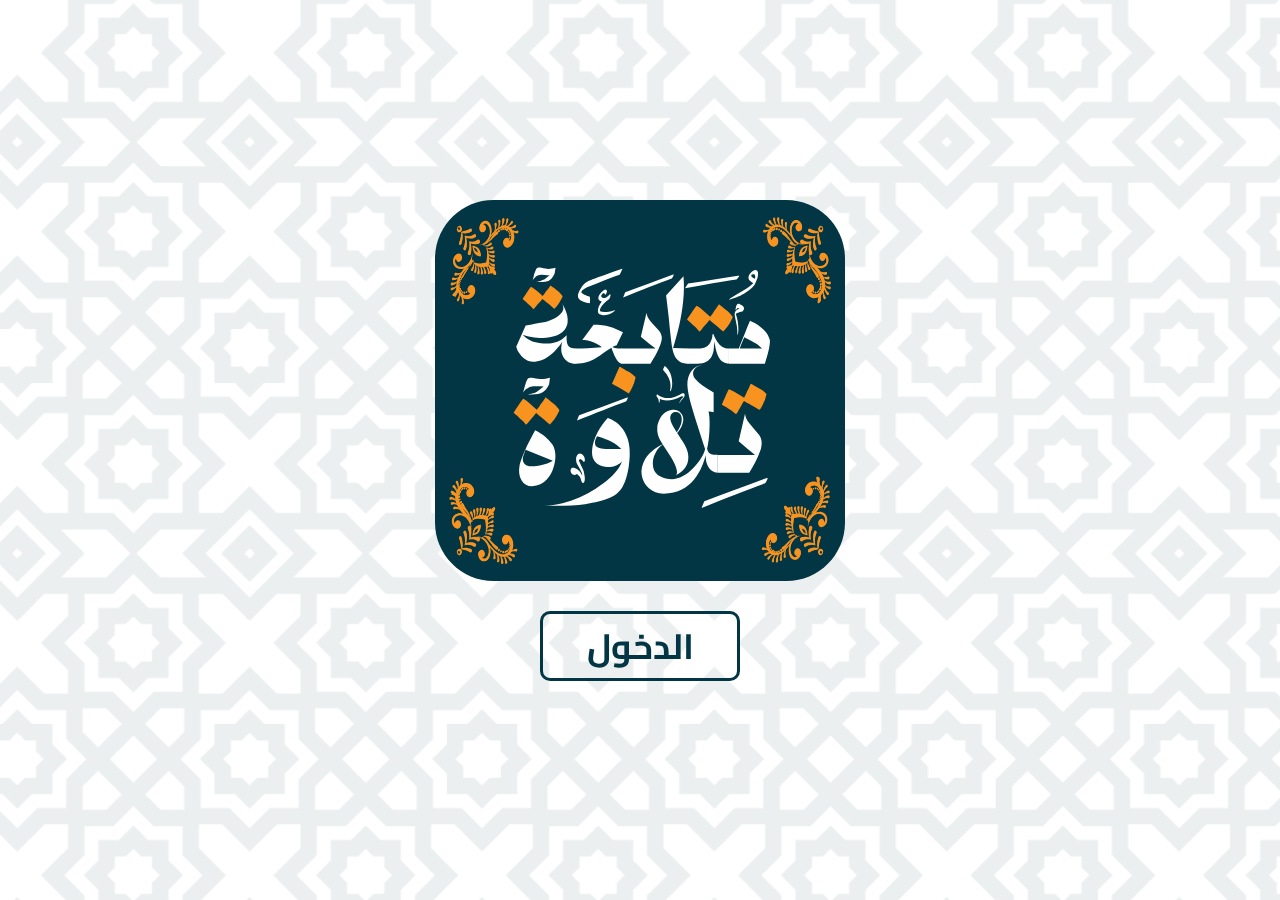
<file: index.html>
<!DOCTYPE html>
<html lang="en">
<head>
    <meta charset="UTF-8">
    <meta name="description" title="خيركم من تعلم القرآن وعلمه"> 
    <meta name="viewport" content="width=device-width, initial-scale=1.0">
    <!-- Font Awesome -->
    <link rel="stylesheet" href="CSS/all.min.css">
         <!-- GoogleFonts -->
         <link rel="preconnect" href="https://fonts.googleapis.com">
         <link rel="preconnect" href="https://fonts.gstatic.com" crossorigin>
         <link href="https://fonts.googleapis.com/css2?family=Cairo:wght@400;700;800&display=swap" rel="stylesheet">    
    <!-- Main Css Style Sheet -->
    <link rel="stylesheet" href="CSS/Main.css">
    <!-- Components Css Style Sheet -->
    <link rel="stylesheet" href="CSS/Components.css">
    <!-- Icon -->
    <link rel="icon" href="IMG/Logo.svg">
    <title>حلقة إبن مسعود</title>
    
</head>
<body>
    <!-- Start BackGround -->
    <div class="no-overflow">
        <div class="pointed-groub">
            <img src="IMG/Decoration-2.png">
        </div>
    </div>
    <!-- End BackGround -->
    <!-- Start Content -->
    <div class="content" id="content">
        <div class="container">
            <div class="logo">
                <img src="IMG/Logo.svg" alt="">
               </div> 
               <div class="nav">
                <ul>
                    <li><button id="taetchers"><a href="">الدخول</a></button></li>                   
                </ul>
               </div>
        </div>
    </div>
    <!-- End Content -->
    <!-- Start teatcher Pop up -->
        <div class="teatcher-pop pop" id="teatcherPop">
            <div class="container">
                <h2 class="teatcherh2">دخول المعلمين</h2>
                <form class="id-number">
                    <label class="pop-label" for="teatcherId"> :  اسم المستخدم</label>
                     <div class="pop-input-holder">
                        <input class="pop-input" type="password" id="teatcherId" placeholder="أدخل اسم المستخدم">
                     </div>
                    <div class="btn-holder">
                        <button class="pop-btn back" id="teatcherPopBack">عودة</button>    
                        <input class="pop-btn submit" type="submit" id="teatcherSub" value="دخول">
                    </div>
                </form>
            </div>
        </div>
    <!-- End teatcher Pop up -->

    <!-- Start of UnVisibile Element -->
    <a class="Undisplay" href="./teatchers.html" id="teatcherLink"></a>
    <!-- End Of HTML Code -->

    <!-- Start JS Code -->
    <script type="module" src="JS/Main.js"></script>
    <script type="module" src="JS/Eshada.js"></script>
</body>
</html>
</file>
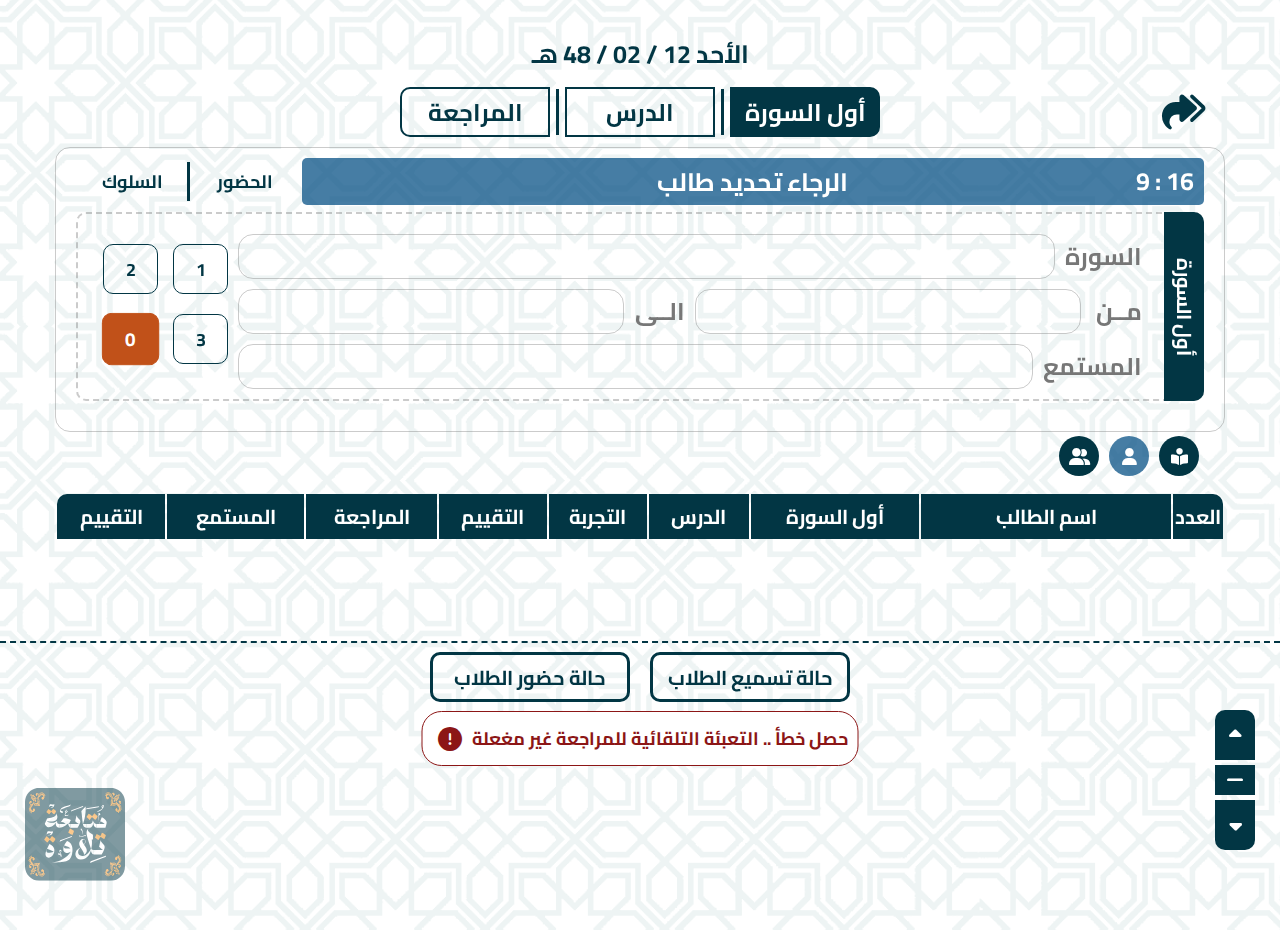
<file: daily.html>
<!DOCTYPE html>
<html lang="en">
<head>
    <meta charset="UTF-8">
    <meta name="description" title="خيركم من تعلم القرآن وعلمه"> 
    <meta name="viewport" content="width=device-width, initial-scale=1.0">
    <!-- Font Awesome -->
    <link rel="stylesheet" href="CSS/all.min.css">
    <!-- Main Css Style Sheet -->
    <link rel="stylesheet" href="CSS/Daily.css">
     <!-- Components Css Style Sheet -->
     <link rel="stylesheet" href="CSS/Components.css">
     <!-- GoogleFonts -->
     <link rel="preconnect" href="https://fonts.googleapis.com">
     <link rel="preconnect" href="https://fonts.gstatic.com" crossorigin>
     <link href="https://fonts.googleapis.com/css2?family=Cairo:wght@400;700;800&display=swap" rel="stylesheet">
     <!-- Icon -->
    <link rel="icon" href="IMG/Logo.svg">
    <title>الرصد اليومي</title>
    
</head>
<body>
    <!-- Start BackGround -->
    <div class="no-overflow">
        <div class="pointed-groub">
            <img src="IMG/Decoration.png">
        </div>
    </div>
    <div class="logo">
        <img src="IMG/Logo.svg" alt="">
    </div>
    <!-- End BackGround -->
   

    
    
    <!-- Start Controling of Input's -->
    <h1 class="day-date">الاثنين 08 / 08 / 1445</h1>
    <div class="up-down-holder">
        <div class="up"><i class="fa-solid fa-caret-up"></i></div>
        <div class="center"><i class="fa-solid fa-minus"></i></div>
        <div class="down"><i class="fa-solid fa-caret-up"></i></div>
    </div>
    <div class="memo-rev-control-holder">
        <div class="memo-rev-control">
            <span class="back" id="back"><i class="fa-solid fa-reply-all"></i></span>
            <div class="first-control" id="first-show">أول السورة</div>
            <div class="memo-control" id="memo-show">الدرس</div>
            <div class="rev-control" id="rev-show">المراجعة</div>
        </div>    
    </div>
    <div class="control">
        <div class="container">
            <!-- Start Status -->
            <div class="state">
                <span id="time">00:00:00</span>
                <h2 class="name">الرجاء تحديد طالب</h2>

                <div class="holder">

                    <div class="attendance box">الحضور
                        <div class="attenbar bar">
                            <input contnet="حاضر" name="attendance" class="at-state zero" type="radio" value="0">
                            <input contnet="معذور" name="attendance" class="at-state five" type="radio" value="5">
                            <input contnet="إجازة" name="attendance" class="at-state one" type="radio" value="1">
                            <input contnet="غائب" name="attendance" class="at-state two" type="radio" value="2">
                            <input contnet="متأخر" name="attendance" class="at-state three" type="radio" value="3">
                            <input contnet="مستأذن" name="attendance" class="at-state four" type="radio" value="4">
                        </div>
                    </div>

                    <div class="behavior box">السلوك
                        <div class="behavbar bar">
                            <button id="talk" value="talk">التحدث</button>
                            <button id="sleep" value="sleep">النوم</button>
                            <button id="no-pirmission" value="no-pirmission">استئذان</button>
                        </div>
                    </div>

                </div>
            </div>
             <!-- End Status -->

             <form id="main-form" action="">
             <!-- Start Memoriziton & Review -->
                <div class="memo-rev">
                    <!-- Start First Of Surah -->
                    <div class="first-surah" id="first-box">
                            <div class="title">أول السورة</div>
                            <div class="info">
                                <div class="surah-box a-box">
                                        <label for="first-surah">السورة</label>
                                        <input type="text" id="first-surah" autocomplete="off">
                                        <div class="result-box first-surah-r"></div>    
                                </div>
                                <div class="from-to">
                                        <label for="from-first">مــن</label>
                                        <input type="text" id="from-first" autocomplete="off">        
                                        <label for="to-first" >الــى</label>
                                        <input type="text" id="to-first" autocomplete="off">
                                </div>
                                <div class="a-box auto-hearing-f">
                                    <label for="first-listener">المستمع</label>
                                    <input type="text" id="first-listener" autocomplete="off">
                                    <div class="result-box first-listener">
                                    </div>
                                    <div class="hearing-box" id="hearing-holder-f"></div>
                                </div>
                            </div>
                            <div class="decisiveness-first">
                                <div class="yes-no yes">1</div>
                                <div class="yes-no good">2</div>
                                <div class="yes-no acceptable">3</div>
                                <div class="yes-no no selected">0</div>
                            </div>
                    </div>    

                    <!-- End Memoriztion -->
                    
                    <!-- Start Memoriztion -->
                    <div class="memoriztion active" id="memo-box">
                        <div class="title">الدرس</div>
                        <div class="info">
                            <div class="surah-box a-box">
                                <label for="surah">السورة</label>
                                <input type="text" id="surah" autocomplete="off">
                                <div class="result-box memo">
                                </div>
                            </div>
                            <div class="from-to">
                                    <label for="from-memo">من</label>
                                    <input type="text" id="from-memo">        
                                    <label for="to-memo">الى</label>
                                    <input type="text" id="to-memo">
                                    <label for="counter-memo">الأسطر</label>
                                    <input type="text" id="counter-memo">
                            </div>
                            <div class="memo-listener-holder a-box">
                                    <label for="memo-listener">التجربة</label>
                                    <input type="text" id="memo-listener" autocomplete="off">
                                    <div class="result-box memo-listener">
                                    </div>
                                    <div class="hearing-box" id="hearing-holder-m"></div>
                            </div>
                        </div>
                        <div class="decisiveness">
                            <div class="hesitated dec-holder">
                                <span>تردد</span>
                                <button class="add hesitated">+</button>
                                <button class="remove hesitated">-</button>
                                <span class="counter hesitated" id="hesitateds">0</span>
                            </div>
                            <div class="mistake dec-holder">
                                <span>خطأ</span>
                                <button class="add mistake">+</button>
                                <button class="remove mistake">-</button>
                                <span class="counter mistake" id="mistakes">0</span>
                            </div>
                            <div class="try">
                                <input type="checkbox" name="timecalc" id="timecalc">
                                <div class="memo-list-holder">
                                    خيارات
                                    <ul class="memo-list">
                                        <li><input type="checkbox" name="howmany" id="firstTime"></li>
                                        <li><button name="deletememo" id="deletememo">تفريغ</button></li>
                                        <li><input type="checkbox" name="rememo" id="rememo"></li>
                                    </ul>
                                </div>                               
                            </div>
                        </div>
                    </div>    

                    <!-- End Memoriztion -->
                    
                    <!-- Start Review -->
                    <div class="review active" id="rev-box">
                        <div class="title">المراجعة</div>
                        <div class="info">
                            <div class="from-to holder">
                                    <div class="handel">
                                        <label for="from-review" >من</label>
                                        <input type="text" id="from-review" autocomplete="off"> 
                                        <div class="result-box rev from">
                                        </div>    
                                    </div>

                                    <div class="handel">
                                        <label for="to-review">الى</label>
                                        <input type="text" id="to-review" autocomplete="off">
                                        <div class="result-box rev to">
                                        </div>
                                    </div>
                            </div>
                            <div class="listen holder">
                                <div class="handel">
                                    <label for="listener1">م 1</label>
                                    <input type="text" id="listener1" autocomplete="off"> 
                                    <div class="result-box rev listener1">
                                    </div>    
                                </div>

                                <div class="handel">
                                    <label for="listener2">م 2</label>
                                    <input type="text" id="listener2" autocomplete="off">
                                    <div class="result-box rev listener2">
                                    </div>
                                </div>
                        </div>
                        </div>
                        <div class="decisiveness-rev">
                            <div class="hesitated dec-holder">
                                <span>تردد</span>
                                <button class="add hesitated rev">+</button>
                                <button class="remove hesitated rev">-</button>
                                <span class="counter hesitated rev" id="hesitateds-rev">0</span>
                            </div>
                            <div class="mistake dec-holder">
                                <span>خطأ</span>
                                <button class="add mistake rev">+</button>
                                <button class="remove mistake rev">-</button>
                                <span class="counter mistake rev" id="hesitateds-rev">0</span>
                            </div>
                            <div class="try">
                                <div class="rev-list-holder">
                                    خيارات
                                    <ul class="rev-list">
                                        <li><input type="checkbox" name="firstTime-rev" id="firstTime-rev"></li>
                                        <li><input type="checkbox" name="rereview" id="rereview"></li>
                                    </ul>
                                </div>                               
                            </div>

                        </div>
                    </div>    
                    <!-- End Review -->
                </form>

                </div>
                <div class="grades">
                    <div class="box daily-grade" id="memo-grade"> درجة الدرس : <span>اختر طالب</span></div>
                    <div class="box review-grade" id="review-grade"> درجة المراجعة : <span>اختر طالب</span></div>
                    <div class="box total-grade"> الشامل : <span>10</span></div>
                </div>
                <div class="table-control">
                    <div class="container">
                        <div class="hideFirstMemo box "><i class="fa-solid fa-book-open-reader"></i></div>
                        <div class="hidememolisener box active"><i class="fa-solid fa-user"></i></div>
                        <div class="hiderevlisener box"><i class="fa-solid fa-user-group"></i></div>
                    </div>
                </div>
        </div>
    </div>
<!-- End of control section -->
<!-- Start Studint Table -->
<div class="studint-taple">
    <div class="container">
        <table>
            <thead>
                    <tr>
                        <td  class="number">العدد</td>
                        <td  class="name">اسم الطالب</td>
                        <td class="first-memo">أول السورة</td>
                        <td class="surah">الدرس</td>
                        <td class="memo-try active">التجربة</td>
                        <td class="rate">التقييم</td>
                        <td class="surah-rev">المراجعة</td>
                        <td class="listener">المستمع</td>
                        <td class="rate-rev">التقييم</td>
                    </tr>
                </thead>
                <tbody id="table-body">
                </tbody>
            </table>
        </div>
    </div>
<!-- End Studint Table -->
<!-- Start Footer -->
<footer>
    <div class="container">
        <div>
            <span class="more-option">حالة حضور الطلاب</span>
            <ul class="list">
                <li id="all-1">إجازة</li>
                <li id="all-2">غياب بعذر</li>
                <li id="all-3">غياب بدون عذر</li>
                <li id="all-4">حضور</li>
            </ul>
        </div>
        <div>
            <span class="more-option second">حالة تسميع الطلاب</span>
            <ul class="list">
                <li id="all-M1">بدون درس</li>
                <li id="all-M2">بدون مراجعة</li>
                <li id="all-M3">بدون أول السورة </li>
                <li id="all-M4">كامل البرنامج</li>
            </ul>
        </div>
    </div>
</footer>
<!-- End Footer -->

    <script type="module" src="JS/Daily.js"></script>
    <script type="module" src="JS/Hijri.js"></script>
    <script type="module" src="JS/Eshada.js"></script>
    <script type="module" src="JS/surah.js"></script>
    <script>
        function seInputFirstS(list){
            let surahInput = document.getElementById("first-surah");
            let resultBoxFirst = document.querySelector(".result-box.first-surah-r");
            surahInput.value = list.innerHTML
            resultBoxFirst.innerHTML = ""
            surahInput.focus()
            surahInput.blur()
            console.log("Hi");
            let selectedListener = document.getElementById("first-listener")
            selectedListener.focus()
        }
        function seInputFirstL(list){
            let listenInput = document.getElementById("first-listener");
            let resultBoxFL = document.querySelector(".result-box.first-listener");
            listenInput.value = list.innerHTML
            resultBoxFL.innerHTML = ""
            listenInput.focus()
            listenInput.blur()
            let firstYes = document.querySelector(".yes-no.yes")
            firstYes.focus()
        }
        function seInputmemo(list){
            let surahInput = document.getElementById("surah");
            let resultBoxMemo = document.querySelector(".result-box.memo");
            surahInput.value = list.innerHTML
            resultBoxMemo.innerHTML = ""
            surahInput.focus()
            surahInput.blur()
            let selectedMT = document.getElementById("from-memo")
            selectedMT.focus()
        }
        function seInputmemolistener(list){
            let listener = document.getElementById("memo-listener");
            let resultBoxlistener = document.querySelector(".result-box.memo-listener");
            listener.value = list.innerHTML
            resultBoxlistener.innerHTML = ""
            listener.focus()
            listener.blur()
            let memoHesi = document.querySelector(".add.hesitated")
            memoHesi.focus()
        }
        function seInputRevFrom(list){
            let revFrom = document.getElementById("from-review")
            let resultBox = document.querySelector(".result-box.rev.from")
            revFrom.value = list.innerHTML
            resultBox.innerHTML = ""
            revFrom.focus()
            revFrom.blur()
            let revTo = document.getElementById("to-review")
            revTo.focus()
        }
        function seInputRevTo(list){
            let revTo = document.getElementById("to-review")
            let resultBox = document.querySelector(".result-box.rev.to")
            revTo.value = list.innerHTML
            resultBox.innerHTML = ""
            revTo.focus()
            revTo.blur()
            let listener = document.getElementById("listener1")
            listener.focus()
        }
        function seInputRevL1(list){
            let revl1 = document.getElementById("listener1")
            let resultBox = document.querySelector(".result-box.rev.listener1")
            revl1.value = list.innerHTML
            resultBox.innerHTML = ""
            revl1.focus()
            revl1.blur()
            let listener2 = document.getElementById("listener2")
            listener2.focus()
        }
        function seInputRevL2(list){
            let revL2 = document.getElementById("listener2")
            let resultBox = document.querySelector(".result-box.rev.listener2")
            revL2.value = list.innerHTML
            resultBox.innerHTML = ""
            revL2.focus()
            revL2.blur()
            let dis = document.querySelector(".add.hesitated.rev")
            dis.focus()
        }
    </script>
</body>
</html>
</file>
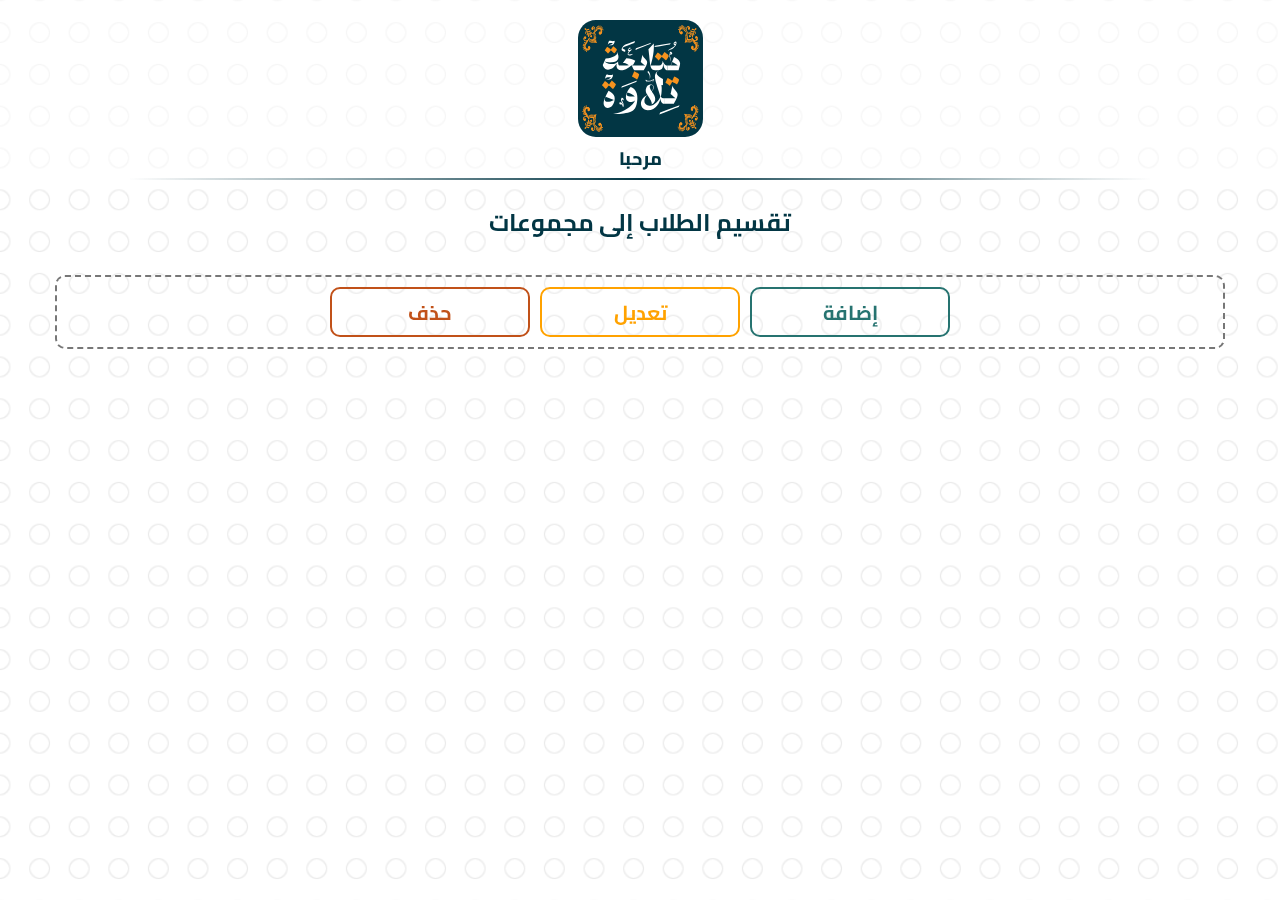
<file: groups.html>
<!DOCTYPE html>
<html lang="en">
<head>
    <meta charset="UTF-8">
    <meta name="description" title="خيركم من تعلم القرآن وعلمه"> 
    <meta name="viewport" content="width=device-width, initial-scale=1.0">
    <!-- Font Awesome -->
    <link rel="stylesheet" href="CSS/all.min.css">
    <!-- Main Css Style Sheet -->
    <link rel="stylesheet" href="CSS/Groups.css">
     <!-- Components Css Style Sheet -->
     <link rel="stylesheet" href="CSS/Components.css">
     <!-- GoogleFonts -->
     <link rel="preconnect" href="https://fonts.googleapis.com">
     <link rel="preconnect" href="https://fonts.gstatic.com" crossorigin>
     <link href="https://fonts.googleapis.com/css2?family=Cairo:wght@400;700;800&display=swap" rel="stylesheet">
     <!-- Icon -->
    <link rel="icon" href="IMG/Logo.svg">
    <title>المجموعات</title>
    
</head>
<body>
    <!--  BackGround -->
    <div class="no-overflow">
        <div class="pointed-groub">
            <img src="IMG/Pointed.png">
        </div>
    </div>
    
    <!-- Header -->
    <header class="main-header">
        <img src="IMG/Logo.svg" alt="">
        <div id="user-welcome">مرحبا</div>
    </header>
  
    <!--Control Group Types-->
    <div class="memo-rev-control-holder">
        <h2>تقسيم الطلاب إلى مجموعات</h2> 
    </div>
    <div class="control">
        <div class="container">
            <div class="btns">
                <div class="add btn" id="add-group">
                    <span>إضافة</span>
                    <div class="add-group disnone" id="add-group-box">
                        <button id="reject-group"><i class="fa-solid fa-x"></i></button>
                        <div class="holder">
                            <table class="members">
                                <thead>
                                    <tr>
                                        <th class="number-head">العدد</th>
                                        <th class="name-head">الاسم</th>
                                        <th class="rank-head">الرتبة</th>
                                    </tr>
                                </thead>
                                <tbody id="add-table">
                                </tbody>
                            </table>
                            <div class="add-control">
                                <div class="hundel name">
                                    <label for="student-name" >اسم الطالب</label>
                                    <input type="text" id="student-name" autocomplete="off">
                                    <div class="autocomplete student-name"></div>
                                </div>
                                <div class="hundel rank">
                                    <label for="student-rank">الرتبة</label>
                                    <select id="student-rank">
                                        <option value="space"></option>
                                        <option value="leader">قائد</option>
                                        <option value="deputy">نائب</option>
                                        <option value="member">عضو</option>
                                    </select>
                                </div>
                                <div class="hundel btns">
                                    <button id="add-student">إضافة</button>
                                    <button id="delete-student">تفريغ</button>
                                </div>
                            </div>
                            
                            <button id="submit-group">تأكيد</button>
                        </div>
                    </div>
                </div>
                <div class="edit btn" id="edit-group">
                    <span>تعديل</span>
                    <div class="edit-group disnone" id="edit-group-box">
                        <button id="close-edit"><i class="fa-solid fa-x"></i></button>
                        <div class="holder">
                            <table class="members" >
                                <thead>
                                    <tr>
                                        <th class="number-head">العدد</th>
                                        <th class="name-head">الاسم</th>
                                        <th class="rank-head">الرتبة</th>
                                    </tr>
                                </thead>
                                <tbody id="edit-table">
                                </tbody>
                            </table>
                            <div class="add-control">
                                <div class="hundel name">
                                    <label for="student-name-edit" >اسم الطالب</label>
                                    <input type="text" id="student-name-edit" autocomplete="off">
                                    <div class="autocomplete student-name-edit"></div>
                                </div>
                                <div class="hundel rank">
                                    <label for="student-rank-edit">الرتبة</label>
                                    <select id="student-rank-edit">
                                        <option value="space"></option>
                                        <option value="leader">قائد</option>
                                        <option value="deputy">نائب</option>
                                        <option value="member">عضو</option>
                                    </select>
                                </div>
                                <div class="hundel btns">
                                    <button id="add-student-edit">إضافة</button>
                                    <button id="delete-student-edit">تفريغ</button>
                                </div>
                            </div>
                            
                            <button id="submit-edit-group">تأكيد</button>
                        </div>
                    </div>

                </div>
                <div class="delete btn" id="delete-group">
                    <span>حذف</span>
                </div>
            </div>
        </div>
    </div>

    <div class="groups">
        <div class="container">

        </div>
    </div>


    <!-- End Html Code's -->
    <script type="module" src="JS/Groups.js"></script>
    <script type="module" src="JS/Hijri.js"></script>
    <script type="module" src="JS/Eshada.js"></script>
    <script type="module" src="JS/surah.js"></script>
    <script>
        function sNClick(list){
            let nameInput = document.getElementById("student-name");
            let resultBox = document.querySelector(".autocomplete.student-name");
            nameInput.value = list.innerHTML
            resultBox.innerHTML = ""
            nameInput.focus()
            nameInput.blur()
            let studentRank = document.getElementById("student-rank")
            studentRank.focus()
        }
        function sNEClick(list){
            let nameInput = document.getElementById("student-name-edit");
            let resultBox = document.querySelector(".autocomplete.student-name-edit");
            nameInput.value = list.innerHTML
            resultBox.innerHTML = ""
            nameInput.focus()
            nameInput.blur()
            let studentRank = document.getElementById("student-rank-edit")
            studentRank.focus()
        }
    </script>
</body>
</html>
</file>
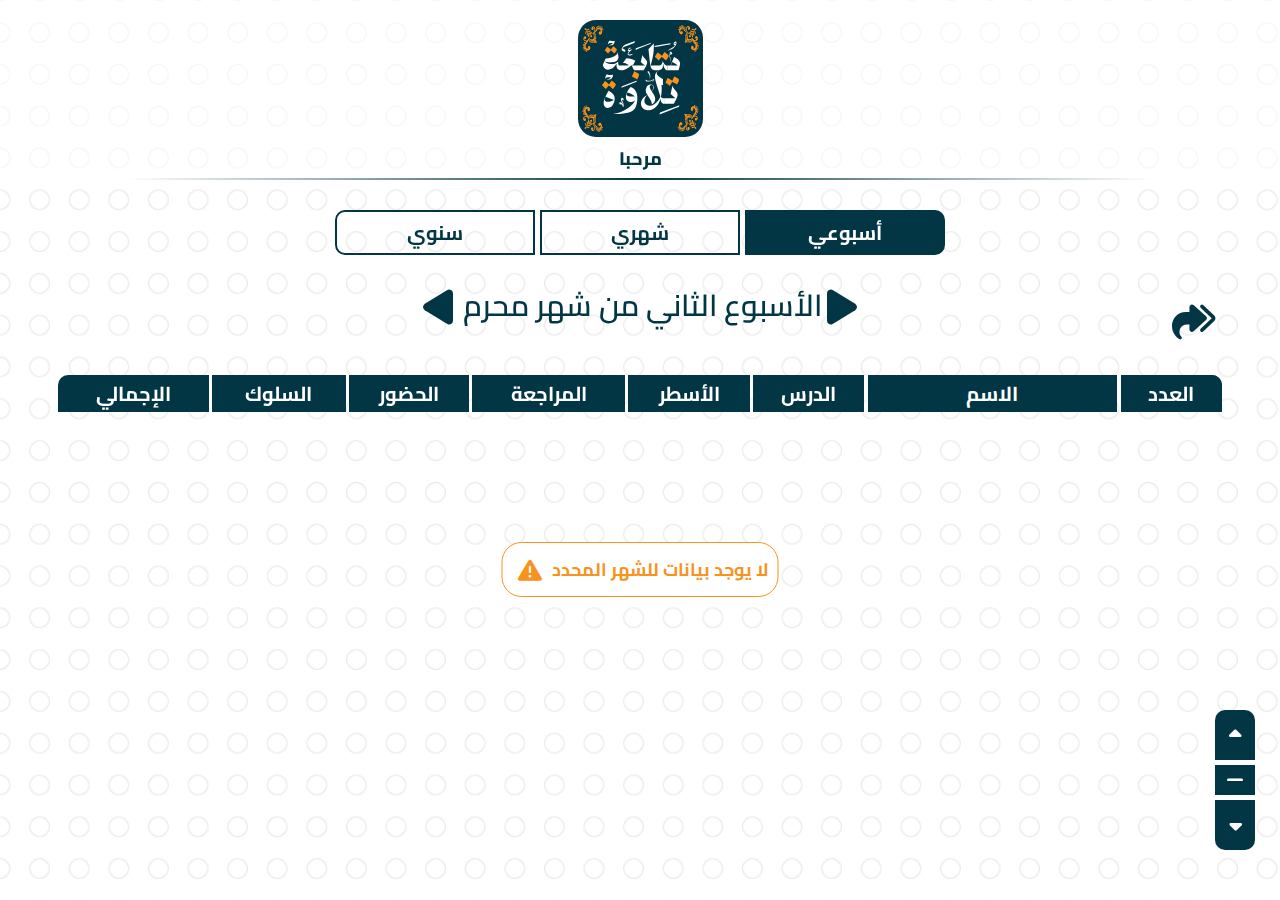
<file: report.html>
<!DOCTYPE html>
<html lang="en">
<head>
    <meta charset="UTF-8">
    <meta name="description" title="خيركم من تعلم القرآن وعلمه"> 
    <meta name="viewport" content="width=device-width, initial-scale=1.0">
    <!-- Font Awesome -->
    <link rel="stylesheet" href="CSS/all.min.css">
    <!-- Main Css Style Sheet -->
    <link rel="stylesheet" href="CSS/Report.css">
     <!-- Components Css Style Sheet -->
     <link rel="stylesheet" href="CSS/Components.css">
     <!-- GoogleFonts -->
     <link rel="preconnect" href="https://fonts.googleapis.com">
     <link rel="preconnect" href="https://fonts.gstatic.com" crossorigin>
     <link href="https://fonts.googleapis.com/css2?family=Cairo:wght@400;700;800&display=swap" rel="stylesheet">
     <!-- Icon -->
    <link rel="icon" href="IMG/Logo.svg">
    <title>التقارير</title>
    
</head>
<body>
    <!--  BackGround -->
    <div class="no-overflow">
        <div class="pointed-groub">
            <img src="IMG/Pointed.png">
        </div>
    </div>
    
    <!-- Header -->
    <header class="main-header">
        <img src="IMG/Logo.svg" alt="">
        <div id="user-welcome">مرحبا</div>
    </header>

    <!-- Report Control -->
    <div class="report-type">
        <div class="container">
            <div class="report-type-control active" id="weekly">أسبوعي</div>
            <div class="report-type-control" id="monthly">شهري</div>
            <div class="report-type-control" id="yearly">سنوي</div>
        </div>
    </div>
    <!-- Table Of Student Reports -->
    <div class="up-down-holder">
        <div class="up"><i class="fa-solid fa-caret-up"></i></div>
        <div class="center"><i class="fa-solid fa-minus"></i></div>
        <div class="down"><i class="fa-solid fa-caret-up"></i></div>
    </div>
    
    <div class="student-table">
        <div class="next-previous">
            <div class="container">
                <span id="goback">                   
                    <i class="fa-solid fa-reply-all fa-flip-horizontal"></i>
                </span>
                <div class="previous npcn" id="previous-data"><i class="fa-solid fa-play"></i></div>
                <div class="Title-holder">
                    <h1 id="TitleOfTable">الأسبوع الأول من شهر شعبان</h1>
                </div>
                <div class="next npcn" id="next-data"><i class="fa-solid fa-play fa-flip-horizontal"></i></div>    
            </div>
        </div>
        <div class="container">
            <table>
                <thead>
                    <tr>
                        <th class="number-head col-sticky row-sticky">العدد</th>
                        <th class="name-head col-sticky row-sticky">الاسم</th>
                        <th class="memoriztion-head row-sticky">الدرس</th>
                        <th class="commitment-head row-sticky">الأسطر</th>
                        <th class="review-head row-sticky">المراجعة</th>
                        <th class="attendence-head row-sticky">الحضور</th>
                        <th class="behavior-head row-sticky">السلوك</th>
                        <th class="total-head row-sticky">الإجمالي</th>
                    </tr>
                </thead>
                <tbody id="table-body">
                </tbody>
            </table>        
        </div>
    </div>
    
  
    <!-- End Html Code's -->
    <script type="module" src="JS/Report.js"></script>
    <script type="module" src="JS/Hijri.js"></script>
    <script type="module" src="JS/Eshada.js"></script>
    <script type="module" src="JS/surah.js"></script>
</body>
</html>
</file>
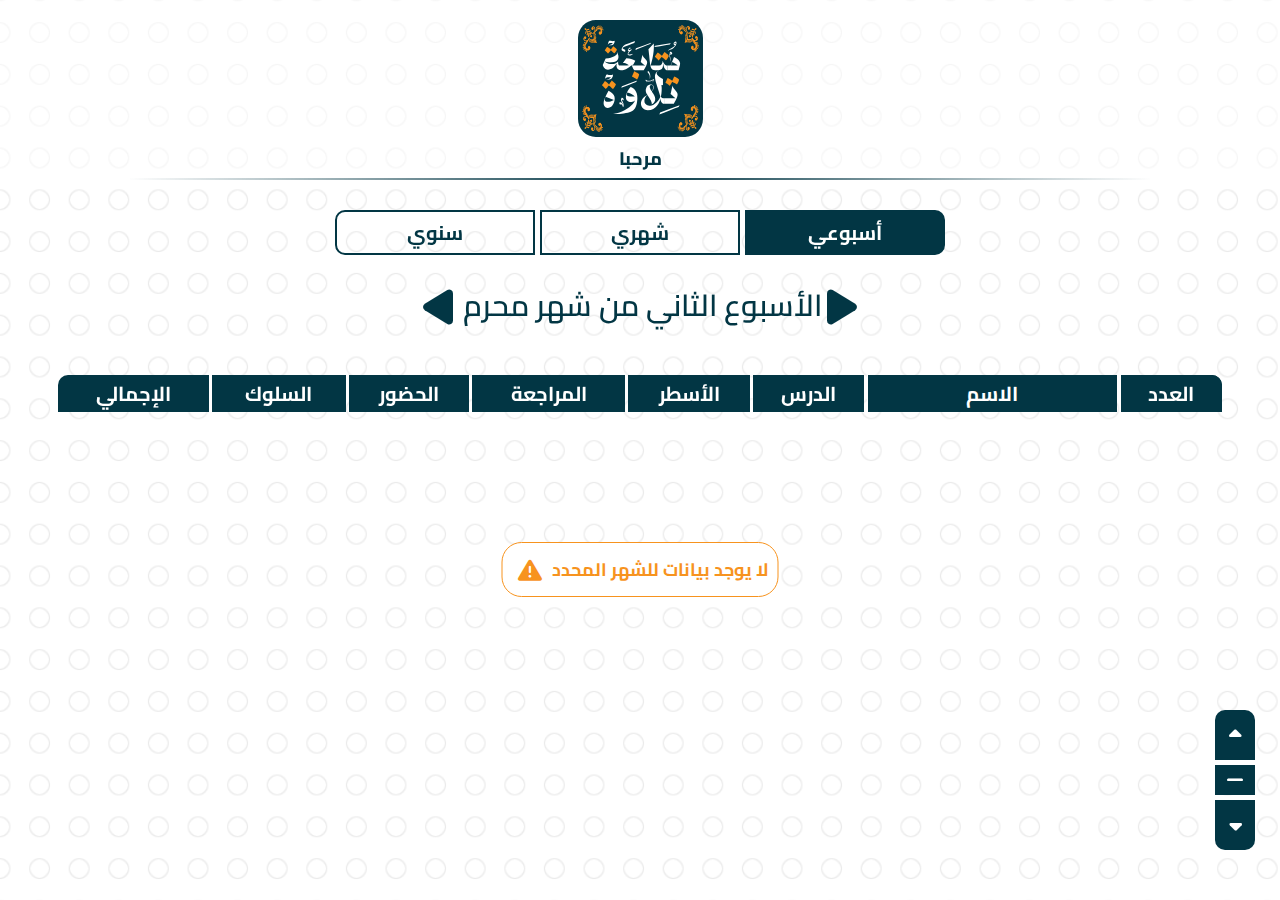
<file: statistics.html>
<!DOCTYPE html>
<html lang="en">
<head>
    <meta charset="UTF-8">
    <meta name="description" title="خيركم من تعلم القرآن وعلمه"> 
    <meta name="viewport" content="width=device-width, initial-scale=1.0">
    <!-- Font Awesome -->
    <link rel="stylesheet" href="CSS/all.min.css">
    <!-- Main Css Style Sheet -->
    <link rel="stylesheet" href="CSS/Statistics.css">
     <!-- Components Css Style Sheet -->
     <link rel="stylesheet" href="CSS/Components.css">
     <!-- GoogleFonts -->
     <link rel="preconnect" href="https://fonts.googleapis.com">
     <link rel="preconnect" href="https://fonts.gstatic.com" crossorigin>
     <link href="https://fonts.googleapis.com/css2?family=Cairo:wght@400;700;800&display=swap" rel="stylesheet">
     <!-- Icon -->
    <link rel="icon" href="IMG/Logo.svg">
    <title>الإحصائيات</title>
    
</head>
<body>
    <!--  BackGround -->
    <div class="no-overflow">
        <div class="pointed-groub">
            <img src="IMG/Pointed.png">
        </div>
    </div>
    
    <!-- Header -->
    <header class="main-header">
        <img src="IMG/Logo.svg" alt="">
        <div id="user-welcome">مرحبا</div>
    </header>

    <!-- Report Control -->
    <div class="report-type">
        <div class="container">
            <div class="report-type-control active" id="weekly">أسبوعي</div>
            <div class="report-type-control" id="monthly">شهري</div>
            <div class="report-type-control" id="yearly">سنوي</div>
        </div>
    </div>
    <!-- Table Of Student Reports -->
    <div class="up-down-holder">
        <div class="up"><i class="fa-solid fa-caret-up"></i></div>
        <div class="center"><i class="fa-solid fa-minus"></i></div>
        <div class="down"><i class="fa-solid fa-caret-up"></i></div>
    </div>
    
    <div class="student-table">
        <div class="next-previous">
            <div class="container">
                <!-- <span id="goback">                   
                    <i class="fa-solid fa-reply-all fa-flip-horizontal"></i>
                </span> -->
                <div class="previous npcn" id="previous-data"><i class="fa-solid fa-play"></i></div>
                <div class="Title-holder">
                    <h1 id="TitleOfTable">الأسبوع الأول من شهر شعبان</h1>
                </div>
                <div class="next npcn" id="next-data"><i class="fa-solid fa-play fa-flip-horizontal"></i></div>    
            </div>
        </div>
        <div class="container">
            <table>
                <thead>
                    <tr>
                        <th class="number-head col-sticky row-sticky">العدد</th>
                        <th class="name-head col-sticky row-sticky">الاسم</th>
                        <th class="memoriztion-head row-sticky">الدرس</th>
                        <th class="commitment-head row-sticky">الأسطر</th>
                        <th class="review-head row-sticky">المراجعة</th>
                        <th class="attendence-head row-sticky">الحضور</th>
                        <th class="behavior-head row-sticky">السلوك</th>
                        <th class="total-head row-sticky">الإجمالي</th>
                    </tr>
                </thead>
                <tbody id="table-body">
                </tbody>
            </table>        
        </div>
    </div>
    
  
    <!-- End Html Code's -->
    <script type="module" src="JS/Statistics.js"></script>
    <script type="module" src="JS/Hijri.js"></script>
    <script type="module" src="JS/Eshada.js"></script>
    <script type="module" src="JS/surah.js"></script>
</body>
</html>
</file>
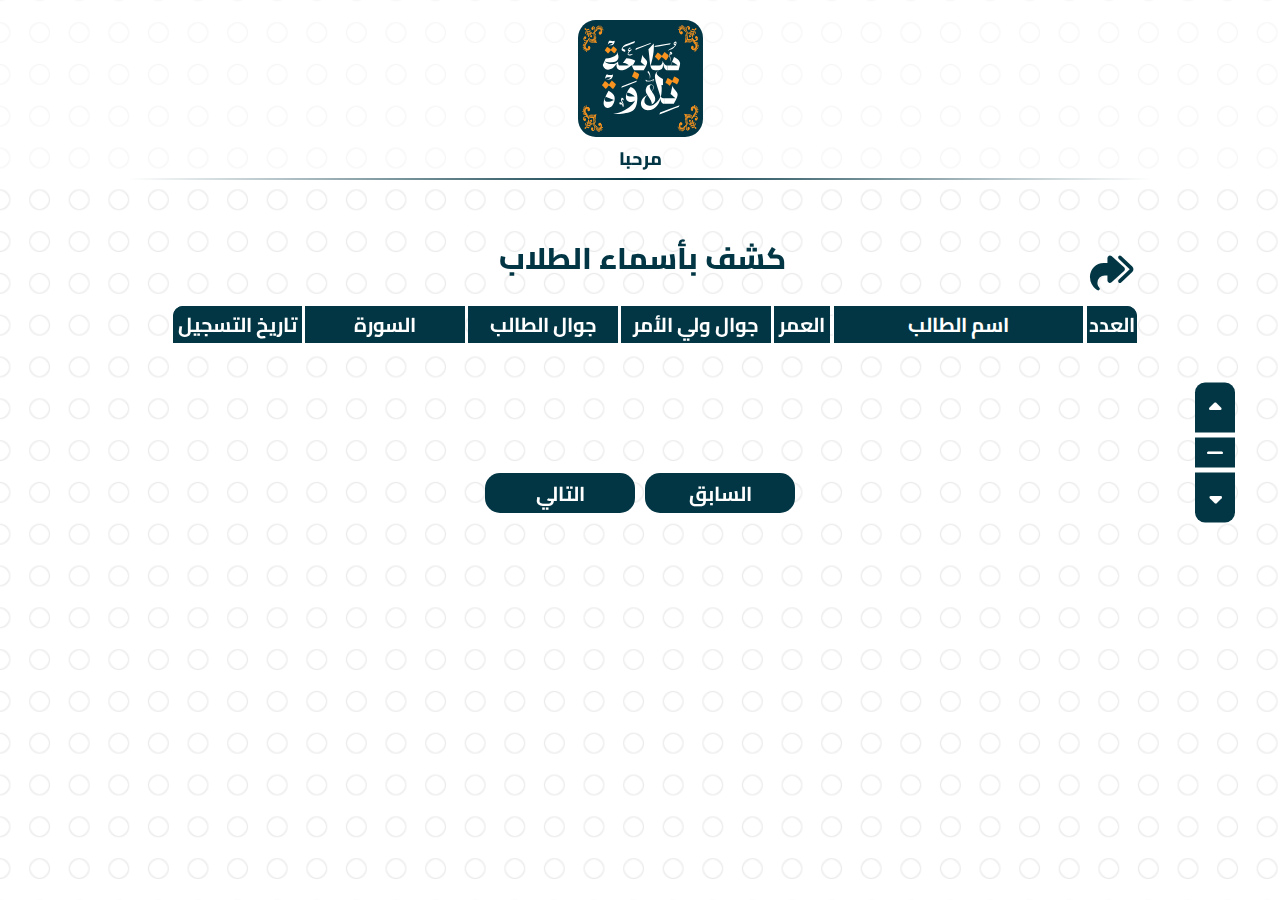
<file: student-list.html>
<!DOCTYPE html>
<html lang="en">
<head>
    <meta charset="UTF-8">
    <meta name="description" title="خيركم من تعلم القرآن وعلمه"> 
    <meta name="viewport" content="width=device-width, initial-scale=1.0">
    <!-- Font Awesome -->
    <link rel="stylesheet" href="CSS/all.min.css">
    <!-- Main Css Style Sheet -->
    <link rel="stylesheet" href="CSS/Student-list.css">
     <!-- Components Css Style Sheet -->
     <link rel="stylesheet" href="CSS/Components.css">
     <!-- GoogleFonts -->
     <link rel="preconnect" href="https://fonts.googleapis.com">
     <link rel="preconnect" href="https://fonts.gstatic.com" crossorigin>
     <link href="https://fonts.googleapis.com/css2?family=Cairo:wght@400;700;800&display=swap" rel="stylesheet">
     <!-- Icon -->
    <link rel="icon" href="IMG/Logo.svg">
    <title>كشف الطلاب</title>
    
</head>
<body>
    <!-- Start BackGround -->
    <div class="no-overflow">
        <div class="pointed-groub">
            <img src="IMG/Pointed.png">
        </div>
    </div>
    <!-- End BackGround -->
    
    <!-- Start Header -->
    <header class="main-header">
        <img src="IMG/Logo.svg" alt="">
        <div id="user-welcome">مرحبا</div>
    </header>
    <!-- End Header -->
    <div class="up-down-holder">
        <div class="up"><i class="fa-solid fa-caret-up"></i></div>
        <div class="center"><i class="fa-solid fa-minus"></i></div>
        <div class="down"><i class="fa-solid fa-caret-up"></i></div>
    </div>
    <div class="content">
        <div class="container">
            <div class="studint-taple">
                <h1>كشف بأسماء الطلاب</h1>
                <div class="container">
                    <span id="goback">                   
                        <i class="fa-solid fa-reply-all fa-flip-horizontal"></i>
                    </span>
                    <table>
                        <thead>
                                <tr>
                                    <th  class="number col-sticky">العدد</td>
                                    <th  class="name col-sticky">اسم الطالب</td>
                                    <td class="age-head">
                                        <div class="holder">
                                            <span>العمر</span>
                                        </div>
                                    </td>
                                    
                                    <td class="parent-phone-head">
                                        <div class="holder">
                                            <span>جوال ولي الأمر</span>
                                        </div>
                                    </td>
                                    <td class="student-phone-head">
                                        <div class="holder">
                                            <span>جوال الطالب</span>
                                        </div>
                                    </td>
                                    <td class="student-surah-head">
                                        <div class="holder">
                                            <span>السورة</span>
                                        </div>
                                    </td>
                                    <td class="student-state-head">
                                        <div class="holder">
                                            <span>تاريخ التسجيل</span>
                                        </div>
                                    </td>
                                </tr>
                            </thead>
                            <tbody id="table-body">                                
                            </tbody>
                        </table>
                    </div>
                </div>     
                <div class="control">
                    <button id="next-week">التالي</button>
                    <button id="pre-week">السابق</button>
                </div>       
        </div>
    </div>
    <!-- End Html Code's -->
    <script type="module" src="JS/StudentList.js"></script>
    <script type="module" src="JS/Hijri.js"></script>
    <script type="module" src="JS/Eshada.js"></script>
    <script type="module" src="JS/surah.js"></script>
</body>
</html>
</file>
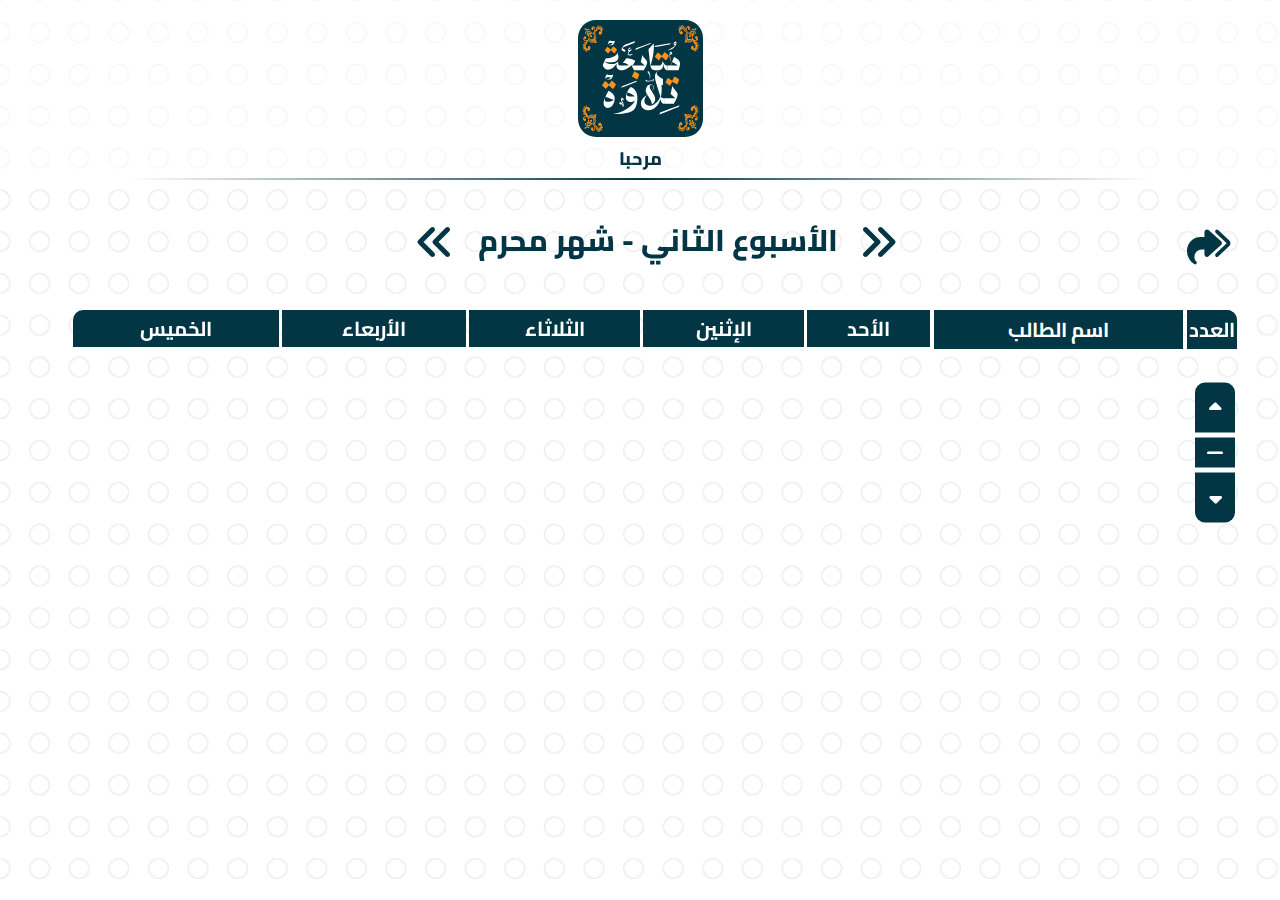
<file: studintLog.html>
<!DOCTYPE html>
<html lang="en">
<head>
    <meta charset="UTF-8">
    <meta name="description" title="خيركم من تعلم القرآن وعلمه"> 
    <meta name="viewport" content="width=device-width, initial-scale=1.0">
    <!-- Font Awesome -->
    <link rel="stylesheet" href="CSS/all.min.css">
    <!-- Main Css Style Sheet -->
    <link rel="stylesheet" href="CSS/StudintLog.css">
     <!-- Components Css Style Sheet -->
     <link rel="stylesheet" href="CSS/Components.css">
     <!-- GoogleFonts -->
     <link rel="preconnect" href="https://fonts.googleapis.com">
     <link rel="preconnect" href="https://fonts.gstatic.com" crossorigin>
     <link href="https://fonts.googleapis.com/css2?family=Cairo:wght@400;700;800&display=swap" rel="stylesheet">
     <!-- Icon -->
    <link rel="icon" href="IMG/Logo.svg">
    <title>سجل المتابعة</title>
    
</head>
<body>
    <!-- Start BackGround -->
    <div class="no-overflow">
        <div class="pointed-groub">
            <img src="IMG/Pointed.png">
        </div>
    </div>
    <!-- End BackGround -->
    
    <!-- Start Header -->
    <header class="main-header">
        <img src="IMG/Logo.svg" alt="">
        <div id="user-welcome">مرحبا</div>
    </header>
    <!-- End Header -->
    <div class="up-down-holder">
        <div class="up"><i class="fa-solid fa-caret-up"></i></div>
        <div class="center"><i class="fa-solid fa-minus"></i></div>
        <div class="down"><i class="fa-solid fa-caret-up"></i></div>
    </div>
    <div class="content">
        <div class="container">
            <div class="studint-taple">
                <div class="next-previous">
                    <div class="container">
                        <span id="goback">                   
                            <i class="fa-solid fa-reply-all fa-flip-horizontal"></i>
                        </span>
                        <div class="previous npcn" id="previous-data"><i class="fa-solid fa-angles-right"></i></div>
                        <h1 id="TitleOfTable">الأسبوع الأول من شهر شعبان</h1>
                        <div class="next npcn" id="next-data"><i class="fa-solid fa-angles-right fa-flip-horizontal "></i></div>    
                    </div>
                </div>
                <div class="container">
                    <table>
                        <thead>
                                <tr>
                                    <th  class="number col-sticky">العدد</td>
                                    <th  class="name col-sticky">اسم الطالب</td>
                                    <td class="day-1">
                                        <div class="holder">
                                            <span class="day">الأحد</span>
                                            <span class="date"></span>
                                        </div>
                                    </td>
                                    <td class="day-2">
                                        <div class="holder">
                                            <span class="day">الإثنين</span>
                                            <span class="date"></span>
                                        </div>
                                    </td>
                                    <td class="day-3">
                                        <div class="holder">
                                            <span class="day">الثلاثاء</span>
                                            <span class="date"></span>
                                        </div>
                                    </td>
                                    <td class="day-4">
                                        <div class="holder">
                                            <span class="day">الأربعاء</span>
                                            <span class="date"></span>
                                        </div>
                                    </td>
                                    <td class="day-5">
                                        <div class="holder">
                                            <span class="day">الخميس</span>
                                            <span class="date"></span>
                                        </div>
                                    </td>
                                </tr>
                            </thead>
                            <tbody id="table-body">
                            </tbody>
                        </table>
                    </div>
                </div>     
        </div>
    </div>
    <!-- End Html Code's -->
    <script type="module" src="JS/StudintLog.js"></script>
    <script type="module" src="JS/Hijri.js"></script>
    <script type="module" src="JS/Eshada.js"></script>
    <script type="module" src="JS/surah.js"></script>
</body>
</html>
</file>
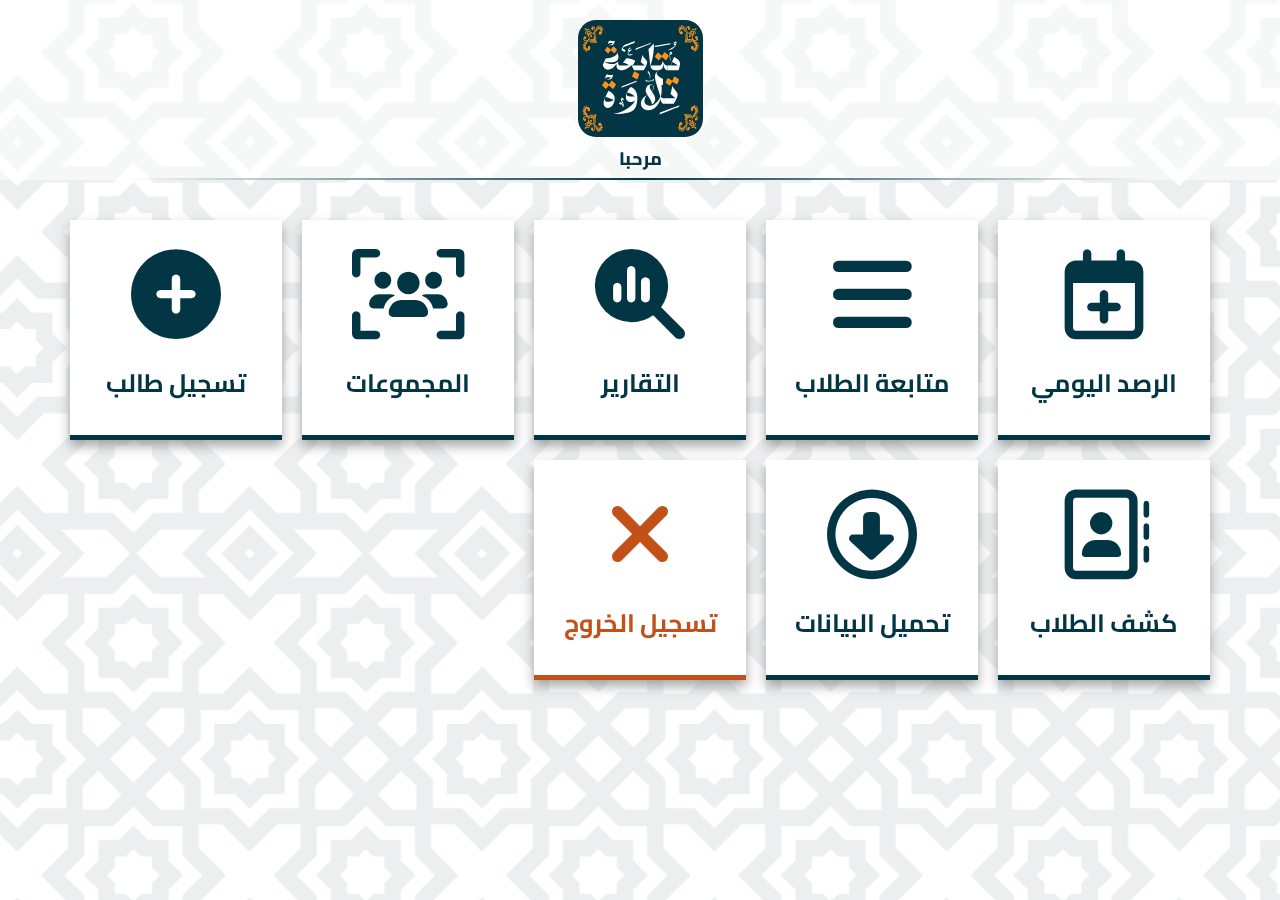
<file: teatchers.html>
<!DOCTYPE html>
<html lang="en">
<head>
    <meta charset="UTF-8">
    <meta name="description" title="خيركم من تعلم القرآن وعلمه"> 
    <meta name="viewport" content="width=device-width, initial-scale=1.0">
    <!-- Font Awesome -->
    <link rel="stylesheet" href="CSS/all.min.css">
    <!-- Main Css Style Sheet -->
    <link rel="stylesheet" href="CSS/Teatcher.css">
     <!-- Components Css Style Sheet -->
     <link rel="stylesheet" href="CSS/Components.css">
          <!-- GoogleFonts -->
          <link rel="preconnect" href="https://fonts.googleapis.com">
          <link rel="preconnect" href="https://fonts.gstatic.com" crossorigin>
          <link href="https://fonts.googleapis.com/css2?family=Cairo:wght@400;700;800&display=swap" rel="stylesheet">     
    <!-- Icon -->
    <link rel="icon" href="IMG/Logo.svg">
    <title>معلم</title>
    
</head>
<body>
    <!-- Start BackGround -->
    <div class="no-overflow">
        <div class="pointed-groub">
            <img src="IMG/Decoration-2.png">
        </div>
    </div>
    <!-- End BackGround -->
    <!-- Start Header -->
    <header class="main-header">
        <img src="IMG/Logo.svg" alt="">
        <div id="user-welcome">مرحبا</div>
    </header>
    <!-- End Header -->

    <div class="content">
        <div class="container">
            <div class="box" id="daily-Monitoring">
                <i class="fa-regular fa-calendar-plus"></i>
                <div class="label">الرصد اليومي</div>
            </div>
            <!-- <div class="box">
                <i class="fa-regular fa-paste"></i>
                <div class="label">الإختبار</div>
            </div> -->
            <div class="box" id="studing-log">
                <i class="fa-solid fa-bars" id=""></i>
                <div class="label">متابعة الطلاب</div>
            </div>
            <div class="box" id="report">
                <i class="fa-solid fa-magnifying-glass-chart"></i>
                <div class="label">التقارير</div>
            </div>
            <!-- <div class="box" id="statistics">
                <i class="fa-solid fa-chart-simple"></i>
                <div class="label">إحصائيات</div>
            </div> -->
            <div class="box" id="groups">
                <i class="fa-solid fa-users-viewfinder"></i>
                <div class="label">المجموعات</div>
            </div>
            <div class="box" id="new-studint">
                <i class="fa-solid fa-circle-plus"></i>
                <div class="label">تسجيل طالب</div>
            </div>
            <div class="box" id="student-list">
                <i class="fa-regular fa-address-book"></i>
                <div class="label">كشف الطلاب</div>
            </div>
            <div class="box" id="download-data">
                <i class="fa-regular fa-circle-down"></i>
                <div class="label">تحميل البيانات</div>
            </div>
            <div class="box out" id="log-out">
                <i class="fa-solid fa-xmark out"></i>
                <div class="label out">تسجيل الخروج</div>
            </div>
        </div>
    </div>
   
    

    <!-- End Of HTML Code -->
    <!-- Start UnVisibile Elements -->
    <!-- Start JS Code -->
    <script type="module" src="JS/Teatcher.js"></script>
    <script type="module" src="JS/Hijri.js"></script>
    <scripttype="module" src="JS/Eshada.js"></script>
</body>
</html>
</file>
<file: CSS/Main.css>
.content{
    height: 100vb;
    display: flex;
    justify-content: center;
    align-items: center;
}
.content .container{
    margin: auto;
    display: flex;
    justify-content: center;
    align-items: center;
    flex-direction: column;
}

.content .container .logo {
    height: 600px;
    width: 400px;
    display: contents;
    overflow: hidden;
}
.content .container .logo img{
    height: 381px;
    /* width: 60%; */
}
@media (max-width: 768px) {
    .content .container .logo {
        height: 430px;
        width: 350px;
    }    
    .content .container .logo img{
        height: 100%;
        width: 100%;
            transform: scale(0.9);   
         }
}
.content .container .nav{
    margin-top: 30px;
}
.content .container .nav ul{
    display: flex;
    padding-bottom: 20px;
}
@media (max-width: 768px) {
    .content .container .nav ul{
        height: 250px;
        flex-direction: column;
        justify-content: space-between;
    }
}
@media (max-width: 375px) {
    .container{
        width: 375px;
    }
}
.content .container .nav ul li{
    margin: 0 10px;
}
.content .container .nav ul li button{
    position: relative;
    width: 200px;
    height: 70px;
    background-color:transparent;
    border: 3px var(--main-color) solid;
    border-radius: 10px;
    display: flex;
    justify-content: center;
    align-items: center;
    cursor: pointer;
    z-index: 2;
    transition: var(--main-transition);
}
.content .container .nav ul li button:hover{
background-color: var(--main-color-alt);
}
.content .container .nav ul li button:hover a{
    color: white;
}
.content .container .nav ul li button a{
    display: flex;
    justify-content: center;
    align-items: center;
    color: var(--main-color);
    font-size: 35px;
    font-family: 'Cairo' , sans-serif;
    font-weight: bold;
}

/* Start Pop Up */
#parentPop,
#studintPop,
#teatcherPop{
    display: none;
    transition: var(--main-transition);
}

.pop{
    position: absolute;
    top: 50%;
    left: 50%;
    transform: translate(-50%, -50%);
    width: 70%;
    max-width: 700px;
    height: 60%;
    background-color: transparent;
    border: 3px #777 solid;
    border-radius: 20px;
    display: flex;
    justify-content: center;
    align-items: center;
    z-index: 2;
    opacity: 0;
    transition: 0.8s;
}
.pop .container{
    height: 80%;
    display: flex;
    align-items: center;
    position: relative;
}
.pop .container h2{
    position: absolute;
    left: 50%;
    top: 0;
    width: 100%;
    text-align: center;
    transform: translate(-50%);
    align-self: flex-end;
    color: var(--main-color);
    font-weight: bold;
    font-size: 30px;
}
.pop form{
    padding: 0 50px;
    display: flex;
    align-items: center;
    flex-direction: column;
    width: 100%;
    height: 50%;
}
.pop form label{
    align-self: flex-end;
    color: #777;
    font-weight: bold;
    font-size: 30px;
    margin-right: 5px;
}
.pop form .pop-input-holder{
    width: 100%;
    display: flex;
    justify-content: center;
    align-items: center;
    height: 60px;
    margin-top: 5px;
    margin-bottom: 10px;
}
.pop form .pop-input{
    width: 100%;
    height: 100%;
    background-color: transparent;
    color: #777;
    font-family: "Cairo" , sans-serif;
    font-weight: bold;
    font-size: 25px;
    direction: rtl;
    outline: none;
    border: 2px #777 solid;
    border-radius: 20px;
    padding: 10px 20px;
    appearance: none;
}
.btn-holder{
    display: flex;
    justify-content: space-between;
    width: 100%;
}
.pop-btn{
    margin-top: 10px;
    background-color: transparent;
    height: 100%;
    width: 49%;
    border-radius: 20px;
    font-family: "Cairo" , sans-serif;
    font-weight: bold;
    font-size: 25px;
    transition: var(--main-transition);
    cursor: pointer;
}
.pop-btn.submit{
    color: var(--main-color);
    border: 2px var(--main-color) solid;
}
.pop-btn.back{
    color: #c15119;
    border: 2px #c15119 solid;
}
.pop-btn.submit:hover{
    background-color: var(--main-color);
    color: white;
}
.pop-btn.back:hover{
    background-color: #c15119;
    color: white;
}
@media (max-width: 800px) {
    .pop form .pop-input{
        font-size: 20px;
    }
}
@media (max-width: 500px) {
    .pop{
        width: 90%;
        padding: 0;
    }
    #parentPop .container,
    #studintPop .container,
    #teatcherPop .container{
        width: 90%;
        padding: 0;
        margin: 0;
    }
    #parentPop form,
    #studintPop form,
    #teatcherPop form{
    padding: 0;
    }
    .pop form .pop-label{
        font-size: 25px;
    }
    .pop form .pop-input-holder{
        width: 100%;
    }
    .pop form .pop-input{
        width: 100%;
        font-size: 18px;
    }
    .pop form .btn-holder{
        width: 90%;
    }
  
}

/* End Pop Up */

.accpetUser{
    position: absolute;
    width: 200px;
    height: 200px;
    top: 50%;
    left: 50%;
    transform: translate(-40%, -50%);
    display: none;
    opacity: 0;
    
}
.accpetUser i {
    position: absolute;
    font-size: 100px;
    color: white;
    width: 150px;
    height: 150px;
    background-color: var(--main-color);
    border-radius: 50%;
    display: flex;
    justify-content: center;
    align-items: center;
}

/* Start Unvisibile elements */
.Undisplay{
    display: none;
}
.wrong-user{
    background-color: white;
    width: 250px;
    height: 60px;
    position: absolute;
    top: 0%;
    left: 50%;
    transform: translateX(-50%);
    display: flex;
    justify-content: space-around;
    align-items: center;
    font-size: 20px;
    border: 1px #c15119b7 solid;
    color: #c15119;
    opacity: 0;
}
</file>
<file: CSS/Components.css>
/* Start global rules */
* {
    box-sizing: border-box;
    margin: 0;
    padding: 0;
}

:root {
    --main-color: #023644;
    --main-color-alt: #002844;
    --main-hover : #034e83bb;
    --green-color: #267370;
    --yellow-color: #ffa200;
    --red-color : #c15119;
    --main-transition: 0.3s;
    --main-padding-top: 80px;
    --main-padding-bottom: 80px;
    --section-background: #ececec;
    --main-font: "Cairo" , sans-serif;
    /* 
    --main-color-alt: #31938f;
    --main-hover : #2e8871a8; */
}

html {
    scroll-behavior: smooth;
    font-family: "Cairo" , sans-serif;
}

@font-face {
    font-family: 'Cairo',sans-serif;
    src: url(/Fonts/Cairo-Light.ttf);
    font-weight: 200;
}

@font-face {
    font-family: 'Cairo', sans-serif;
    src: url(../Fonts/Cairo-Regular.ttf);
    font-weight: normal;
}

@font-face {
    font-family: 'Cairo', sans-serif;
    src: url(../Fonts/Cairo-Bold.ttf);
    font-weight: bold;
}

@font-face {
    font-family: 'Cairo', sans-serif;
    src: url(../Fonts/Cairo-ExtraBold.ttf);
    font-weight: 800;
}

@font-face {
    font-family: 'Calligraphr' , serif;
    src: url(../Fonts/Calligraphr-reguler.ttf);
    font-weight: 400;
}

@font-face {
    font-family: 'Hesham' , serif;
    src: url(../Fonts/Hesham-Bold.ttf);
    font-weight: 600;
}
body {
    font-family: 'Cairo' , sans-serif;
}

a {
    text-decoration: none;
}

ul {
    list-style: none;
    margin: 0;
    padding: 0;
}
input::-webkit-outer-spin-button,
input::-webkit-inner-spin-button {
    appearance: none;
    margin: 0;
}

.container {
    padding-left: 15px;
    padding-right: 15px;
    margin-left: auto;
    margin-right: auto;
}

/* Small */
@media (min-width: 768px) {
    .container {
        width: 750px;
    }
}

/* Medium */
@media (min-width: 992px) {
    .container {
        width: 970px;
    }
}

/* Large */
@media (min-width: 1200px) {
    .container {
        width: 1170px;
    }
}
/* My Container */
/* Small */
@media (min-width: 768px) {
    .container {
        width: 750px;
    }
}

/* Medium */
@media (min-width: 992px) {
    .container {
        width: 970px;
    }
}

/* Large */
@media (min-width: 1200px) {
    .container {
        width: 1170px;
    }
}


/* End global rules */
/* Start BackGround */
.no-overflow {
    position: absolute;
    height: 100%;
    width: 100%;
    overflow: hidden;
    z-index: -1;
}
.no-overflow .pointed-groub{
    position: fixed;
    opacity: 0.08;
    transform: scale(1.1);
    max-height: 100vb;
    overflow: hidden;
    animation: backGroundMove 8s linear 0s infinite alternate ;
}

header.main-header{
    height: 180px;
    max-height: 200px;
    background-color: rgba(255, 255, 255, 0.549);
    display: flex;
    flex-direction: column;
    justify-content: center;
    align-items: center;
    position: relative;
}
header.main-header::after{
    content: "";
    position: absolute;
    width: 100%;
    height: 2px;
    background: linear-gradient(to left , transparent 10%, var(--main-color), transparent 90%);
    bottom: 0;
    z-index: 3;
}
    
header.main-header img{
    width: 125px;
    margin-top: 15px;
}
    
header.main-header #user-welcome{
    margin-top: 5px;
    font-size: 18px;
    font-weight: 800;
    color:var(--main-color);
}
    

@keyframes backGroundMove {
    from{
        left: -8%;
    }
    to{
        left: 1%;
    }
}
@media (max-width: 768px) {
    .no-overflow .pointed-groub{
        animation-duration: 3s;
    }    
}
/* End BackGround */

@keyframes FadgeOut {
    0%{
        visibility: visible;
        opacity: 1;
    }
    100%{
        opacity: 0;
        visibility: hidden;
    }
    
}


@keyframes Fadgein {
    from{
        opacity: 0;
    }
    to{
        opacity: 1;
    }
}

@keyframes Fadgeinhalf {
    from{
        opacity: 0;
    }
    to{
        opacity: 0.5;
    }
}

@keyframes FadgeQuarter {
    from{
        opacity: 0;
    }
    to{
        opacity: 0.25;
    }
}


@keyframes WrongUser {
    0%{
        opacity: 0;
        top: 0%;
    }
    5%{
        opacity: 1;
        top: 5%;
    }
    95%{
        opacity: 1;
        top: 5%;
    }
    100%{
        opacity: 0;
        top: 0%;
    }
}

.pop-holder{
    position: fixed;
    width: fit-content;
    height: fit-content;
    border-width: 1px;
    border-style: solid;
    border-radius: 20px;
    background-color: white;
    left: 50%;
    transform: translateX(-50%);
    padding: 10px;
    display: flex;
    justify-content: center;
    text-align: center;
    font-size: 18px;
    font-weight: bold;
    animation: WrongUser 5s linear 0s forwards;
    z-index: 100;

}
.pop-holder i{
    margin-left: 5px;
    margin-right: 10px;
    display: flex;
    justify-content: center;
    align-items: center;
    font-size: 24px;
}
.disnone{
    display: none ;
}
.overlay,
#overlay{
    background-color: black;
    position: fixed;
    height: 100%;
    width: 100%;
    top: 0;
    z-index: 5;
    opacity: 0;
    transition: 0.3s;
}
.lock-edit-pop-up{
    position: fixed;
    top: 50%;
    left: 50%;
    transform: translate(-50% , -50%);
    z-index: 7;
    width: 400px;
}
@media (max-width: 700px) {
    .lock-edit-pop-up{
        width: 300px;
    }
}
@media (max-width: 580px) {
    .lock-edit-pop-up{
        transform: translate(-20% , -50%);
    }
}
.lock-edit-pop-up  .holder{
background-color: white;
height: 150px;
border-radius: 10px;
padding: 5px;
display: flex;
flex-direction: column;
justify-content: center;
align-items: center;
position: relative;
}
.lock-edit-pop-up .holder .handel{
width: 100%;
display: flex;
flex-direction: column;
justify-content: center;
align-items: center;
padding: 0 20px;
}
.lock-edit-pop-up .holder .close{
    position: absolute;
    top: -5px;
    left: 10px;
    font-size: 30px;
    font-family: "Cairo" , sans-serif;
    color: #777;
    font-weight: bold;
    cursor: pointer;
}
.lock-edit-pop-up .holder label{
    font-size: 25px;
    color: var(--main-color);
    font-weight: bold;
    align-self: flex-end;
    margin-bottom: 10px;
    margin-right: 10px;

}
.lock-edit-pop-up .holder input{
    direction: rtl;
    padding: 0 10px;
    width: 100%;
    height: 45px;
    border: 1px #77777762 solid;
    border-radius: 15px;
    background-color: transparent;
    color: #777;
    font-size: 1.1em;
    font-weight: 600;
    font-family: "Cairo" , sans-serif;
    transition: 0.1s;
    position: relative;
}
.lock-edit-pop-up  .holder input:focus{
    outline: none !important;
    box-shadow: 0 0 3px var(--main-color);
}
</file>
<file: CSS/Daily.css>
div.logo{
    position: fixed;
    bottom: 0;
    left: 0;
    transform: translate(25% , -10%);
    width: 100px;
    z-index: 6;
    opacity: 0.5;
}

/* Start Day-Date */
#time{
    position: absolute;
    direction: ltr;
    color: white;
    padding-left: 10px;
    padding-right: 10px;
    top: 9px;
    right: 20px;
    font-weight: bold;
    font-size: 25px;
    border-bottom-right-radius: 10px;
}
h1.day-date{
    margin-top: 30px;
    margin-bottom: 20px;
    display: flex;
    justify-content: center;
    align-items: center;
    text-align: center;
    color: var(--main-color);
    font-size: 25px;
}
/* End day-date */
/* Start Up-dwon */
.up-down-holder{
    position: fixed;
    bottom: 50px;
    right: 20px;
    width: 50px;
    height: fit-content;
    display: flex;
    flex-direction: column;
    justify-content: center;
    align-items: center;
    z-index: 6;
}
.up-down-holder div{
    width: 40px;
    height: 50px;
    background-color: var(--main-color);
    display: flex;
    justify-content: center;
    align-items: center;
    margin-top: 5px;
    cursor: pointer;
    transition: var(--main-transition);
}
.up-down-holder div:hover{
    border: 1px var(--main-color) solid;
    background-color: transparent;
}
.up-down-holder div i{
    color: white;
    font-size: 20px;
    transition: var(--main-transition);
}
.up-down-holder div:hover i{
    color: var(--main-color);
}

.up-down-holder div:first-of-type{
    border-top-right-radius: 10px;
    border-top-left-radius: 10px;
}
.up-down-holder div:nth-child(2){
    height: 30px;
}
.up-down-holder div:last-of-type{
    border-bottom-right-radius: 10px;
    border-bottom-left-radius: 10px;
}
.up-down-holder div:last-of-type i{
    transform: rotate(180deg);
}
/* End Up-dwon */
/* Start Go Back Arrow */
.back{
    font-size: 40px;
    color: var(--main-color);
    position: absolute;
    right: 0px;
    transform: rotateY(180deg);
    cursor: pointer;
    transition: var(--main-transition);
    width: 60px;
    border-radius: 5px;
    display: flex;
    justify-content: center;
    align-items: center;
}
.back:hover{
    color: #2e8871a8;
}
.back:hover::after,
.back:hover::before{
    display: flex;
    opacity: 1;
    animation: Fadgein 0.2s linear 0s;
}
.back::after{
    content: "رجوع";
    position: absolute;
    top: 0px;
    right: 50%;
    transform: rotateY(180deg) translate(-50% , -115%);
    padding: 5px;
    background-color: #2e8871a8;
    color: white;
    display: none;
    opacity: 0;
    justify-content: center;
    align-items: center;
    font-size: 25px;
    border-radius: 10px;
    transition: var(--main-transition);
}
.back::before{
    content: "";
    position: absolute;
    top: 0;
    transform: translate(-4% , -46%);
    border: 10px transparent solid;
    border-top-color: #2e8871a8;
    display: none;
    opacity: 0;
    transition: var(--main-transition);
}
@media (max-width: 600px) {
    #back{
        display: none;
    }
}
/* End Go Back Arrow */
/* Start memo-rev control */
.memo-rev-control-holder{
    display: flex;
    justify-content: center;
    align-items: center;
}
.memo-rev-control{
    display: flex;
    justify-content: center;
    align-items: center;
    width: 1150px;
    position: relative;
    height: 30px;
    direction: rtl;
    margin-bottom: 10px;
    padding: 0 100px;
}

.memo-rev-control div{
    width: 150px;
    height: 50px;
    color: var(--main-color);
    display: flex;
    justify-content: center;
    align-items: center;
    font-size: 24px;
    font-weight: bold;
    cursor: pointer;
    transition: var(--main-transition);
    border: 2px var(--main-color) solid;
    position: relative;
}
.memo-rev-control div:hover{
    background-color: var(--main-color);
    color: white;
}
.memo-rev-control div.active{
    background-color: var(--main-color);
    color: white;
}

.memo-rev-control div:first-of-type{
    border-top-right-radius: 10px;
    border-bottom-right-radius: 10px;
    margin-left: 15px;
}
.memo-rev-control div:last-of-type{
    position: relative;
    margin-right: 15px;
    border-top-left-radius: 10px;
    border-bottom-left-radius: 10px;
}
.memo-rev-control div:nth-of-type(2)::after{
    content: "";
    position:absolute;
    background-color: var(--main-color);
    width: 3px;
    height: 100%;
    top: 50%;
    right: 0%;
    transform: translate(11px,-50%);
}
.memo-rev-control div:nth-of-type(3)::after{
    content: "";
    position:absolute;
    background-color: var(--main-color);
    width: 3px;
    height: 100%;
    top: 50%;
    right: 0%;
    transform: translate(11px,-50%);
}

@media (max-width: 1200px){
    .memo-rev-control{
        width: 750px;
    }
}
@media (max-width: 600px){
    .back{
        right: 40px;
    }
    .memo-rev-control{
        width: 350px;
    }
    .memo-rev-control div{
        min-width: 100px;
        height: 50px;
        color: var(--main-color);
        display: flex;
        justify-content: center;
        align-items: center;
        font-size: 16px;
        font-weight: bold;
        cursor: pointer;
        transition: var(--main-transition);
        border: 2px var(--main-color) solid;
        position: relative;
    }
    
}


/* End memo-rev control */
/* Start Contorol */
.control{
    direction: rtl;
    display: flex;
    justify-content: center;
    align-items: center;
}
.control .container{
    position: relative;
    border: 1px #77777762 solid;
    border-radius: 15px;
    padding: 10px 20px 30px 20px;
    margin-top: 10px;
    display: flex;
    justify-content: space-between;
    flex-direction: column;
}
/* Start Studint Info */
.control .container .state{
    display: flex;
    justify-content: center;
    align-items: center;
    /* flex-direction: column; */
    margin-bottom: 7px;
}

.control .container .state .name{
    color: white;
    font-size: 25px;
    flex-basis: 80%;
    background-color: var(--main-hover);
    padding: 0 10px;
    border-radius: 5px;
    word-wrap: break-word;
    overflow: hidden;
    text-align: center;
}

.control .container .state .holder{
    flex-basis: 20%;
    width: 100%;
    display: flex;
    justify-content: space-around;
    color: var(--main-color);
    font-size: 18px;
    font-weight: bold;
    position: relative;    
}

.control .container .state .holder::after{
    content: "";
    position: absolute;
    height: 90%;
    width: 3px;
    background-color: var(--main-color);
    top: 5%;
}
.control .container .state .holder .box{
    padding: 5px;
    width: 50%;
    transition: var(--main-transition);
    display: flex;
    justify-content: center;
    align-items: center;
    border-radius: 2px;
    background-color: transparent;
    cursor: pointer;
    position: relative;
}
.control .container .state .holder .box .bar{
    position: absolute;
    background-color: transparent;
    padding: 5px;
    width: 150%;
    height: fit-content;
    display: none;
    flex-direction: column;
    justify-content: center;
    align-items: center;
    border: 3px var(--main-color) dashed;
    bottom: 0;
    left: 50%;
    transform: translate(-50%, 100%);
    opacity: 0;
    background-color: white;
    z-index: 5;
}
.control .container .state .holder .box .bar.show{
    display: flex;
    animation: Fadgein 150ms linear 0s forwards;
}
.control .container .state .holder .box .bar button{
    background-color: transparent;
    border: 3px var(--red-color) solid;
    margin: 5px 0;
    width: 95%;
    height: 45px;
    transition: var(--main-transition);
    border-radius: 5px;
    cursor: pointer;
    display: flex;
    justify-content: center;
    align-items: center;
    color: var(--red-color);
    font-size: 25px;
    font-family: "Cairo" , sans-serif;
    

}
.control .container .state .holder .box .bar button:hover{
    background-color: var(--red-color);
    color: white;
}
.control .container .state .holder .box .bar .at-state{
    appearance: none;
    background-color: transparent;
    margin: 5px 0;
    width: 95%;
    height: 45px;
    transition: var(--main-transition);
    border-radius: 5px;
    border: 3px var(--red-color) solid;
    position: relative;
    cursor: pointer;
}
.control .container .state .holder .box .bar .at-state:first-child,
.control .container .state .holder .box .bar .at-state:nth-child(2),
.control .container .state .holder .box .bar .at-state:nth-child(3){
    border: 3px var(--main-color) solid;
}
.control .container .state .holder .box .bar .at-state:first-child:hover,
.control .container .state .holder .box .bar .at-state:first-child:checked,
.control .container .state .holder .box .bar .at-state:nth-child(2):hover,
.control .container .state .holder .box .bar .at-state:nth-child(2):checked,
.control .container .state .holder .box .bar .at-state:nth-child(3):hover,
.control .container .state .holder .box .bar .at-state:nth-child(3):checked{
    background-color: var(--main-color);
}
.control .container .state .holder .box .bar .at-state:checked,
.control .container .state .holder .box .bar .at-state:hover{
    background-color: var(--red-color);
}
.control .container .state .holder .box .bar .at-state::after{
    content: attr(contnet);
    position: absolute;
    width: 100%;
    height: 100%;
    top: 50%;
    left: 50%;
    transform: translate(-50% , -50%);
    display: flex;
    justify-content: center;
    align-items: center;
    color: var(--red-color);
    font-size: 25px;
    font-family: "Cairo" , sans-serif;
}
.control .container .state .holder .box .bar .at-state:first-child::after,
.control .container .state .holder .box .bar .at-state:nth-child(2)::after,
.control .container .state .holder .box .bar .at-state:nth-child(3)::after{
    color: var(--main-color);
}
.control .container .state .holder .box .bar .at-state:hover::after ,
.control .container .state .holder .box .bar .at-state:checked::after{
    color: white;
}
.control .container .state .holder .box:hover{
    background-color: var(--main-color);
    color: white;
}
/* End Studint Info */
/* Start Memoraiztion And Review */
.memo-rev{
    display: flex;
    flex-direction: column;
    flex-basis: calc(80% - 20px);
}
/* Start First Of Surah */

.first-surah{
    display: none;
    border: #77777762 2px dashed;
    border-radius: 10px;
    padding: 10px 10px 10px 20px;
    position: relative;   
}
.first-surah.active{
    display:flex ;
}
.first-surah.false{
    pointer-events: none;
    opacity: 0.8;
}
.first-surah.false .title{
    width: calc(100% + 4px);
    background-color: white;
    color: var(--main-color);
    border : var(--main-color) 3px solid;
    border-top-left-radius: 10px;
    border-bottom-left-radius: 10px;
    writing-mode: horizontal-tb;
    z-index: 2;
    opacity: 1;
    font-size: 30px;
}
.first-surah.false .title:hover{
    color: white;
}
.first-surah .title{
    pointer-events: auto;
    position: absolute;
    top: -2px;
    right: -2px;
    filter: grayscale(0%);
    background-color: var(--main-color);
    height: calc(100% + 4px);
    width: 40px;
    writing-mode: vertical-rl;
    font-size: 20px;
    font-weight: bold;
    color: white;
    display: flex;
    justify-content: center;
    align-items: center;
    border-top-right-radius: 10px;
    border-bottom-right-radius: 10px;
    transition: var(--main-transition);
    cursor: pointer;
}
.first-surah .title:hover{
    background-color: #2e8885;
}

.first-surah .info{
    color: #777;
    font-size: 1.5em;
    font-weight: bold;
    margin-right: 50px;
    width: 80%;
    flex-basis: 85%;
    padding-left: 10px;    
}
.first-surah .info .surah-box,
.a-box{
    position: relative;
    display: flex;
    justify-content: space-between;
    align-items: center;
    width: 100%;
}
.b-box{
    display: flex;
}
#first-listener{
    font-size: 18px;
}
.first-surah .info .surah-box input{
    width: 100%;
    height: 45px;
    margin-right: 10px;
    padding-right: 10px;
    border: 1px #77777762 solid;
    border-radius: 15px;
    background-color: transparent;
    color: #777;
    font-size: 1.1em;
    font-weight: 600;
    font-family: "Cairo" , sans-serif;
    transition: 0.1s;
    position: relative;
}
.a-box{
    margin-top: 10px;
}
.a-box input{
    width: 90%;
    height: 45px;
    margin-right: 10px;
    padding-right: 10px;
    border: 1px #77777762 solid;
    border-radius: 15px;
    background-color: transparent;
    color: #777;
    font-size: 1.1em;
    font-weight: 600;
    font-family: "Cairo" , sans-serif;
    transition: 0.1s;
}
.first-surah .info .surah-box input:focus,
.a-box input:focus{
    outline: none !important;
    box-shadow: 0 0 3px var(--main-color);
}
.result-box.first-listener,
.result-box.first-surah-r{
    position: absolute;
    background-color: white;
    width: 65%;
    z-index: 5;
    bottom: 0;
    transform: translate(0,100%);
}
.result-box.first-listener{
    margin-right: 110px;
}
.result-box.first-surah-r{
    margin-right: 94px;
}
.result-box.first-listener ul,
.result-box.first-surah-r ul{
    width: 100%;
    box-shadow: 0px 5px 7px -2px var(--main-color);
}
.result-box.first-listener ul li,
.result-box.first-surah-r ul li{
    padding-right: 10px;
    transition: var(--main-transition);
    cursor: pointer;
}
.result-box.first-listener ul li{
    font-size: 18px;
}
.result-box.first-listener  ul li:not(:first-of-type),
.result-box.first-surah-r ul li:not(:first-of-type){
    border-top: 1px #2673705c dashed;
}
.result-box.first-listener ul li:hover ,
.result-box.first-listener ul li.selected,
.result-box.first-surah-r ul li:hover,
.result-box.first-surah-r ul li.selected{
    background-color: #e9f3ff;
}
.first-surah .info .from-to{
    margin-top: 10px;
    display: flex;
    align-items: center;
    position: relative;
    width: 100%;
}
.first-surah .info .from-to label{
    margin-left: 10px;
    width: 60px;
}
.first-surah .info .from-to label:not(:first-of-type){
    margin-right: 10px;
}
.first-surah .info .from-to input[type="text"]{
    width: 50%;
    height: 45px;
    padding-right: 10px;
    border: 1px #77777762 solid;
    border-radius: 15px;
    background-color: transparent;
    color: #777;
    text-align: center;
    font-size: 1.1em;
    font-weight: 600;
    font-family: "Cairo" , sans-serif;
    transition: 0.1s;   
}
.first-surah .info .from-to input[type="text"]:focus{
    outline: none !important;
    box-shadow: 0 0 3px var(--main-color);
}
.first-surah .decisiveness-first{
    flex-basis: 20%;
    width: 24%;
}
.first-surah .failed{
    display: flex;
    flex-direction: column;
    justify-content: center;
    align-items: center;
    width: 10%;
    height: 50px;
    margin-right: 10px;
}
.first-surah .failed .add,
.first-surah .failed .remove{
    appearance: none;
    background-color: var(--main-color);
    color: white;
    width: 30px;
    height: 35px;
    border: none;
    font-size: 20px;
    font-weight: bold;
    font-family:'Courier New', Courier, monospace;
    display: flex;
    justify-content: center;
    align-items: center;
    transition: var(--main-transition);
    cursor: pointer;
}
.first-surah .failed .add{
    border-top-right-radius: 5px;
    border-top-left-radius: 5px;
    margin-bottom: 2px;
}
.first-surah .failed .remove{
    border-bottom-right-radius: 5px;
    border-bottom-left-radius: 5px;

}
.first-surah .failed .add:hover,
.first-surah .failed .remove:hover,
.first-surah .failed .add.selected,
.first-surah .failed .remove.selected{
    background-color: white;
    color: var(--main-color);
    border: 1px var(--main-color) solid;
}
.first-surah .decisiveness-first {
    margin-top: 20px;
    flex-basis: 10%;
    display: grid;
    grid-template-columns: repeat(2 ,60px);
    grid-template-rows: repeat(2 ,60px);
    gap: 10px;
}
.first-surah .decisiveness-first .yes-no{
    display: flex;
    justify-content: center;   
    align-items: center;
    height: 50px;
    width: 55px;
    border-radius: 10px;
    font-size: 18px;
    font-weight: bold;
    transition: var(--main-transition);
    cursor: pointer;
}
.first-surah .decisiveness-first .yes-no.yes,
.first-surah .decisiveness-first .yes-no.acceptable,
.first-surah .decisiveness-first .yes-no.good{
    background-color: transparent;
    color: var(--main-color);
    border: 1px var(--main-color) solid;
}
.first-surah .decisiveness-first .yes-no.yes:hover,
.yes-no.yes.selected,
.first-surah .decisiveness-first .yes-no.good:hover,
.yes-no.good.selected,
.first-surah .decisiveness-first .yes-no.acceptable:hover,
.yes-no.acceptable.selected{
    background-color: var(--main-color) !important;
    color: white !important;
    font-size: 20px;
    transform: scale(1.05);
}
.first-surah .decisiveness-first .yes-no.no{
    background-color: transparent;
    color: var(--red-color);
    border: 1px var(--red-color) solid;

}
.first-surah .decisiveness-first .no:hover,
.no.selected{
    background-color: var(--red-color) !important;
    color: white !important;
    font-size: 20px ;
    transform: scale(1.05);
}
/* End First Of Surah */
/* Start Memoriztion */
.memoriztion{
    display: none;
    border: #77777762 2px dashed;
    border-radius: 10px;
    padding: 10px 10px 10px 20px;
    position: relative;   
}
.memoriztion.active{
    display:flex ;
}
.memoriztion.false{
    pointer-events: none;
    opacity: 0.8;
}
.memoriztion.false .title{
    width: calc(100% + 4px);
    background-color: white;
    color: var(--main-color);
    border : var(--main-color) 3px solid;
    border-top-left-radius: 10px;
    border-bottom-left-radius: 10px;
    writing-mode: horizontal-tb;
    z-index: 2;
    opacity: 1;
    font-size: 30px;
}
.memoriztion.false .title:hover{
    color: white;
}
.memoriztion .title{
    pointer-events: auto;
    position: absolute;
    top: -2px;
    right: -2px;
    filter: grayscale(0%);
    background-color: var(--main-color);
    height: calc(100% + 4px);
    width: 40px;
    writing-mode: vertical-rl;
    font-size: 20px;
    font-weight: bold;
    color: white;
    display: flex;
    justify-content: center;
    align-items: center;
    border-top-right-radius: 10px;
    border-bottom-right-radius: 10px;
    transition: var(--main-transition);
    cursor: pointer;
}
.memoriztion .title:hover{
    background-color: #2e8885;
}
/* Start Control Of Memo */
.memoriztion .info{
    color: #777;
    font-size: 1.5em;
    font-weight: bold;
    margin-right: 50px;
    width: 80%;
    flex-basis: 80%;
    padding-left: 10px;    
}
.memoriztion .info .surah-box,
.a-box{
    position: relative;
    display: flex;
    justify-content: flex-start;
    align-items: center;
    width: 100%;
}
.memoriztion .info .surah-box input{
    width: 100%;
    height: 45px;
    margin-right: 10px;
    padding-right: 10px;
    border: 1px #77777762 solid;
    border-radius: 15px;
    background-color: transparent;
    color: #777;
    font-size: 1.1em;
    font-weight: 600;
    font-family: "Cairo" , sans-serif;
    transition: 0.1s;
}
.a-box{
    margin-top: 10px;
}
.a-box input{
    width: 90%;
    height: 45px;
    margin-right: 10px;
    padding-right: 10px;
    border: 1px #77777762 solid;
    border-radius: 15px;
    background-color: transparent;
    color: #777;
    font-size: 1.1em;
    font-weight: 600;
    font-family: "Cairo" , sans-serif;
    transition: 0.1s;

}
.memoriztion .info .surah-box input:focus,
.a-box input:focus{
    outline: none !important;
    box-shadow: 0 0 3px var(--main-color);
}
.memoriztion .info .surah-box .result-box.memo,
.a-box .result-box.memo-listener{
    position: absolute;
    background-color: white;
    width: 75%;
    margin-right: 94px;
    z-index: 5;
    bottom: 0;
    transform: translate(0,100%);
}
.memoriztion .info .surah-box .result-box.memo ul,
.a-box .result-box.memo-listener ul{
    box-shadow: 0px 5px 7px -2px var(--main-color);
}
.memoriztion .info .surah-box .result-box.memo ul li,
.a-box .result-box.memo-listener ul li{
    padding-right: 10px;
    transition: var(--main-transition);
    cursor: pointer;
}
.memoriztion .info .surah-box .result-box.memo ul li:not(:first-of-type),
.a-box .result-box.memo-listener ul li:not(:first-of-type){
    border-top: 1px #2673705c dashed;
}
.memoriztion .info .surah-box .result-box.memo ul li:hover ,
.memoriztion .info .surah-box .result-box.memo ul li.selected,
.a-box .result-box.memo-listener ul li:hover,
.a-box .result-box.memo-listener ul li.selected{
    background-color: #e9f3ff;
}
.memoriztion .info .from-to{
    margin-top: 10px;
    display: flex;
    align-items: center;
    position: relative;
    width: 100%;
}
.memoriztion .info .from-to label{
    margin-left: 10px;
    width: 100px;
}
.memoriztion .info .from-to label:not(:first-of-type){
    margin-right: 10px;
}
.memoriztion .info .from-to input[type="text"]{
    width: 50%;
    height: 45px;
    padding-right: 10px;
    border: 1px #77777762 solid;
    border-radius: 15px;
    background-color: transparent;
    color: #777;
    text-align: center;
    font-size: 1.1em;
    font-weight: 600;
    font-family: "Cairo" , sans-serif;
    transition: 0.1s;   
}
.memoriztion .info .from-to input[type="text"]:focus{
    outline: none !important;
    box-shadow: 0 0 3px var(--main-color);
}
#hearing-holder-f,
#hearing-holder-m{
    position: absolute;
    top: 105%;
    display: flex;
    flex-direction: column;
    background-color: white;
    z-index: 5;
    box-shadow: 0px 0px 5px 0px #777;
    border-radius: 10px;
}
#hearing-holder-m{
    right: 80px;
    width: 90%;
}
#hearing-holder-f{
    right: 100px;
    width: 87%;
}

#hearing-holder-f span,
#hearing-holder-m span{
    font-size: 22px;
    padding-right: 5px;
    cursor: pointer;
    transition: var(--main-transition);
}
#hearing-holder-f span:hover,
#hearing-holder-f span.selected,
#hearing-holder-m span:hover,
#hearing-holder-m span.selected{
    background-color: var(--main-hover);
    color: white;
}
#hearing-holder-f span:first-of-type,
#hearing-holder-m span:first-of-type{
    padding-bottom: 5px;
    border-top-left-radius:10px ;
    border-top-right-radius:10px ;
}
#hearing-holder-f span:not(:last-of-type),
#hearing-holder-m span:not(:last-of-type){
    border-bottom: 2px dashed var(--main-hover);
}
#hearing-holder-f span:last-of-type,
#hearing-holder-m span:last-of-type{
    padding-bottom: 5px;
    border-bottom-left-radius:10px ;
    border-bottom-right-radius:10px ;
}
@media (max-width:1200px) {
    #hearing-holder-m{
        width: 87%;
    }
    }
    @media (max-width:1000px) {
    #hearing-holder-m{
        width: 84%;
        right: 78px;
    }
    #hearing-holder-f{
        width: 80%;
    }
    #hearing-holder-f{
        right: 105px;
    }
    }
    @media (max-width:600px) {
    #hearing-holder-f{
        right: 70px;
    }
    #hearing-holder-m{
        right: 60px;
    }
    #hearing-holder-f span,
    #hearing-holder-m span{
        font-size: 16px;
    }
    }
.memoriztion .decisiveness{
    flex-basis: 20%;
    width: 24%;
}
.memoriztion .failed{
    display: flex;
    flex-direction: column;
    justify-content: center;
    align-items: center;
    width: 10%;
    height: 50px;
    margin-right: 10px;
}
.memoriztion .failed .add,
.memoriztion .failed .remove{
    appearance: none;
    background-color: var(--main-color);
    color: white;
    width: 30px;
    height: 35px;
    border: none;
    font-size: 20px;
    font-weight: bold;
    font-family:'Courier New', Courier, monospace;
    display: flex;
    justify-content: center;
    align-items: center;
    transition: var(--main-transition);
    cursor: pointer;
}
.memoriztion .failed .add{
    border-top-right-radius: 5px;
    border-top-left-radius: 5px;
    margin-bottom: 2px;
}
.memoriztion .failed .remove{
    border-bottom-right-radius: 5px;
    border-bottom-left-radius: 5px;

}
.memoriztion .failed .add:hover,
.memoriztion .failed .remove:hover,
.memoriztion .failed .add.selected,
.memoriztion .failed .remove.selected{
    background-color: white;
    color: var(--main-color);
    border: 1px var(--main-color) solid;
}

.memoriztion .decisiveness .try{
    display: flex;
    flex-direction: column;
    justify-content: center;   
    height: 70px;
}
.memoriztion .decisiveness .try button{
    width: 50%;
    border: none;
    color: white;
    font-family: "Cairo" , sans-serif;
    font-weight: bold;
    margin-left: 5px;
    border-radius: 7px;
    background-color: var(--main-color);
    transition: var(--main-transition);
    cursor: pointer;
}
.memoriztion .decisiveness .try button:hover{
    background-color: transparent;
    border: 1px var(--main-color) solid;
    color: var(--main-color);
}
.memoriztion .decisiveness .try .memo-list-holder{
    height: 32px;
    width: 100%;
    position: relative;
    display: flex;
    justify-content: center;
    align-items: center;
    transition: var(--main-transition);
    border: 1.5px var(--main-color) solid;
    border-radius: 10px;
    color: var(--main-color);
    font-size: 20px;
    font-weight: bold;
    cursor: pointer;
}

.memoriztion .decisiveness .try .memo-list-holder:hover{
    background-color: var(--main-color);
    color: white;
}

.memoriztion .decisiveness .try .memo-list-holder ul{
    position: absolute;
    bottom: -5px;
    transform: translateY(100%);
    background-color: white;
    border: 0.5px  var(--main-color) dashed;
    padding: 5px 5px 0px 5px;
    width: 100%;
    z-index: 6;
    display: none;
}
.memoriztion .decisiveness .try .memo-list-holder ul.active{
    display: flex;
    justify-content: center;
    align-items: center;
    flex-direction: column;
    animation: Fadgein 150ms linear 0s forwards;
}
.memoriztion .decisiveness .try .memo-list-holder ul li{
    height: 35px;
    width: 100%;
    display: flex;
    justify-content: center;
    align-items: center;
}
.memoriztion .decisiveness .try .memo-list-holder ul li input,
#deletememo{
    width: 100%;
}

#deletememo{
    height: 30px;
}
.memoriztion .decisiveness .try #firstTime,
#deletememo,
#rememo{
    background-color: var(--main-color);   
}
.memoriztion .decisiveness .try #firstTime:hover,
#deletememo:hover,
#rememo:hover{
    background-color: transparent;
}
.memoriztion .decisiveness .try #firstTime:hover::after,
#deletememo::after,
#rememo:hover::after{
    color: var(--main-color);
}
.memoriztion .decisiveness .try #firstTime:checked,
#rememo:checked{
    background-color: var(--red-color);
    border: 1px var(--red-color) solid;
}
.memoriztion .decisiveness .try #firstTime:checked::after{
    content: "محاولة ثانية";
    color: white;
}
#rememo:checked::after{
    content: "عليه إعادة";
}
.memoriztion .decisiveness .try #firstTime:checked:hover,
#rememo:checked:hover{
    background-color: transparent;
    color: white;
}
.memoriztion .decisiveness .try #firstTime:checked:hover::after,
#rememo:checked:hover::after{
    color: var(--red-color);
}
.memoriztion .decisiveness .try #firstTime::after{
    content:"محاولة أولى";
}
#rememo::after{
    content: "إعادة غدًا";
}
.memoriztion .decisiveness .try #firstTime::after,
#rememo::after{
    color: white;
}
.memoriztion .decisiveness .try #timecalc{
    width: 100%;
    background-color: transparent;
}
.memoriztion .decisiveness .try #timecalc::after{
    content:"اعتمد";
    font-size: 20px;
    font-weight: bold;
}
.memoriztion .decisiveness .try #timecalc:checked{
    background-color: var(--main-color);
    border: 1px var(--main-color) solid;
}
.memoriztion .decisiveness .try #timecalc:checked::after{
    content: "تم";
    color: white;
}
.memoriztion .decisiveness .try #timecalc:hover{
    background-color: var(--main-color);
}
.memoriztion .decisiveness .try #timecalc:hover::after{
    color: white;
}
.memoriztion .decisiveness .try input[type="checkbox"]{
    appearance: none;
    border: 1px var(--main-color) solid;
    width: 50%;
    height: 30px;
    border-radius: 7px;
    margin: auto;
    transition: var(--main-transition);
    position: relative;
    cursor: pointer;
}   
.memoriztion .decisiveness .try input[type="checkbox"]::after{
    position: absolute;
    width: 100%;
    top: 50%;
    left: 50%;
    padding: 1px;
    transform: translate(-50% , -50%);
    color: var(--main-color);
    font-size: 13px;
    font-family: "Cairo" , sans-serif;
    text-align: center;
    font-weight: bold ;
}
.memoriztion .decisiveness .try input[type="checkbox"]:first-of-type{
    margin-left: 5px;
}
.memoriztion .decisiveness .dec-holder{
    display: flex;
    justify-content: center;
    align-items: center;
}
.memoriztion .decisiveness .dec-holder span:first-of-type{
        color: #777;
        font-size: 1.5em;
        font-weight: bold;
        margin-left: 10px;
}
.memoriztion .decisiveness .dec-holder span:last-of-type{
        margin-right: 10px;
        color: #777;
        font-size: 1.5em;
        font-weight: bold;
}
.memoriztion .decisiveness .dec-holder .add,
.memoriztion .decisiveness .dec-holder .remove{
    appearance: none;
    background-color: var(--main-color);
    color: white;
    width: 35px;
    height: 25px;
    border: none;
    font-size: 20px;
    font-weight: bold;
    font-family:'Courier New', Courier, monospace;
    display: flex;
    justify-content: center;
    align-items: center;
    transition: var(--main-transition);
    cursor: pointer;
}
.memoriztion .decisiveness .dec-holder .add:hover,
.memoriztion .decisiveness .dec-holder .remove:hover{
        background-color: transparent;
        border: 1px var(--main-color) solid;
        color: var(--main-color);
}
.memoriztion .decisiveness .dec-holder .add{
    border-top-right-radius: 35%;
    border-bottom-right-radius: 35%;
    margin-left: 1px;
}
.memoriztion .decisiveness .dec-holder .remove{
    border-top-left-radius: 35%;
    border-bottom-left-radius: 35%;
}
/* End Memoriztion */
/* Start Review */
.review{
    display: none;
    justify-content: space-between;
    border: #77777762 2px dashed;
    border-radius: 10px;
    margin-top: 0px;
    padding: 10px 10px 10px 20px;
    min-height:100px ;
    position: relative;
}
.review.active{
    display: flex;
}    
.review.false{
    pointer-events: none;
    opacity: 0.8;
}
.review.false .title{
    width: calc(100% + 4px);
    background-color: white;
    color: var(--main-color);
    border : var(--main-color) 3px solid;
    border-top-left-radius: 10px;
    border-bottom-left-radius: 10px;
    writing-mode: horizontal-tb;
    z-index: 2;
    opacity: 1;
    font-size: 30px;
}
.review.false .title:hover{
    color: white;
}

.review .title{
    pointer-events: auto;
    position: absolute;
    top: -2px;
    right: -2px;
    background-color: var(--main-color);
    height: calc(100% + 4px);
    width: 40px;
    writing-mode: vertical-rl;
    font-size: 20px;
    font-weight: bold;
    color: white;
    display: flex;
    justify-content: center;
    align-items: center;
    border-top-right-radius: 10px;
    border-bottom-right-radius: 10px;
    transition: var(--main-transition);
    cursor: pointer;
}
.review .title:hover{
    background-color: #2e8885;
}

.review .info{
    flex-basis: 80%;
    width: 80%;
    
}
.review .info .holder{
    margin-right: 40px;
    display: flex;
    width: 90%;
}
.review .info .holder:not(:first-of-type){
    margin-top: 10px;
}

.review .info .holder .handel{
    width: 100%;
    position: relative;
}
.review .info .holder .handel input[type="text"]{
    width: calc(100% - 50px);
    height: 45px;
    padding-right: 10px;
    border: 1px #77777762 solid;
    border-radius: 15px;
    background-color: transparent;
    color: #777;
    text-align: center;
    font-size: 1.4em;
    font-weight: 600;
    font-family: "Cairo" , sans-serif;
    transition: 0.1s;
}
.review .info .holder .handel input[type="text"]#listener1 , 
.review .info .holder .handel input[type="text"]#listener2{
    font-size: 1.4em;
}
.review .info .holder .handel input[type="text"]:focus{
    outline: none !important;
    box-shadow: 0 0 3px var(--main-color);
}

.review .info .holder .handel .result-box.rev{
    position: absolute;
    background-color: white;
    width: 75%;
    margin-right: 50px;
    z-index: 5;
    bottom: 0;
    transform: translate(0,100%);
}
.review .info .holder .handel .result-box.rev ul{
    box-shadow: 0px 5px 7px -2px var(--main-color);
}
.review .info .holder .handel .result-box.rev ul li{
    padding-right: 10px;
    font-size: 20px;
    transition: var(--main-transition);
    cursor: pointer;
}
.review .info .holder .handel .result-box.rev ul li:not(:first-of-type){
    border-top: 1px #2673705c dashed;
}
.review .info .holder .handel .result-box.rev ul li:hover ,
.review .info .holder .handel .result-box.rev ul li.selected{
    background-color: #e9f3ff;
}

.review .info .holder .handel .result-box.rev.listener1 ul li ,
.review .info .holder .handel .result-box.rev.listener2 ul li{
            font-size: 16px;
            text-overflow: ellipsis;
            white-space: nowrap;
            overflow: hidden;

}

.review .info .holder.listen input[type="text"]{
        width: calc(100% - 50px);
        height: 45px;
        padding-right: 10px;
        border: 1px #77777762 solid;
        border-radius: 15px;
        background-color: transparent;
        color: #777;
        text-align: center;
        font-size: 1.1em;
        font-weight: 600;
        font-family: "Cairo" , sans-serif;
        transition: 0.1s;
}
.review .info .holder.listen input[type="text"]:focus{
    outline: none !important;
    box-shadow: 0 0 3px var(--main-color);
}

.review .info .holder label{
    color: #777;
    font-size: 20px;
    font-weight: bold;
    margin-left: 10px;
    width: fit-content;
}
.review .info .holder label:not(:first-of-type){
    margin-right: 10px;
}
.review .decisiveness-rev{
    flex-basis: 20%;
    width: 24%;
}
.review .decisiveness-rev .dec-holder{
    display: flex;
    justify-content: center;
    align-items: center;
}
.review .decisiveness-rev .dec-holder span:first-of-type{
    color: #777;
    font-size: 1.5em;
    font-weight: bold;
    margin-left: 10px;
}
.review .decisiveness-rev .dec-holder span:last-of-type{
    margin-right: 10px;
    color: #777;
    font-size: 1.5em;
    font-weight: bold;
}
.review .decisiveness-rev .dec-holder .add,
.review .decisiveness-rev .dec-holder .remove{
    appearance: none;
    background-color: var(--main-color);
    color: white;
    width: 35px;
    height: 25px;
    border: none;
    font-size: 20px;
    font-weight: bold;
    font-family:'Courier New', Courier, monospace;
    display: flex;
    justify-content: center;
    align-items: center;
    transition: var(--main-transition);
    cursor: pointer;
}
.review .decisiveness-rev .dec-holder .add:hover,
.review .decisiveness-rev .dec-holder .remove:hover{
    background-color: transparent;
    border: 1px var(--main-color) solid;
    color: var(--main-color);
}
.review .decisiveness-rev .dec-holder .add{
    border-top-right-radius: 35%;
    border-bottom-right-radius: 35%;
    margin-left: 1px;
}
.review .decisiveness-rev .dec-holder .remove{
    border-top-left-radius: 35%;
    border-bottom-left-radius: 35%;
}
.review  .decisiveness-rev .try{
    display: flex;
    justify-content: center;   
    align-items: center;
}
.review .decisiveness-rev .try .rev-list-holder{
    height: 32px;
    width: 100%;
    position: relative;
    display: flex;
    justify-content: center;
    align-items: center;
    transition: var(--main-transition);
    border: 1.5px var(--main-color) solid;
    border-radius: 10px;
    color: var(--main-color);
    font-size: 20px;
    font-weight: bold;
    cursor: pointer;
}

.review .decisiveness-rev .try .rev-list-holder:hover{
    background-color: var(--main-color);
    color: white;
}

.review .decisiveness-rev .try .rev-list-holder ul{
    position: absolute;
    bottom: -5px;
    transform: translateY(100%);
    background-color: white;
    border: 0.5px  var(--main-color) dashed;
    padding: 5px 5px 0px 5px;
    width: 100%;
    z-index: 6;
    display: none;
}
.review .decisiveness-rev .try .rev-list-holder ul.active{
    display: flex;
    justify-content: center;
    align-items: center;
    flex-direction: column;
    animation: Fadgein 150ms linear 0s forwards;
}
.review .decisiveness-rev .try .rev-list-holder ul li{
    height: 35px;
    width: 100%;
}
.review .decisiveness-rev .try .rev-list-holder ul li input{
    width: 100%;
}


.review .decisiveness-rev .try #firstTime-rev,
#rereview{
    background-color: var(--main-color);   
}
.review .decisiveness-rev .try #firstTime-rev:hover,
#rereview:hover{
    background-color: transparent;
}
.review .decisiveness-rev .try #firstTime-rev:hover::after,
#rereview:hover::after{
    color: var(--main-color);
}
.review .decisiveness-rev .try #firstTime-rev:checked,
#rereview:checked{
    background-color: var(--red-color);
    border: 1px var(--red-color) solid;
}
.review .decisiveness-rev .try #firstTime-rev:checked::after{
    content: "محاولة ثانية";
    color: white;
}
#rereview:checked::after{
    content: "عليه إعادة";
}
.review .decisiveness-rev .try #firstTime-rev:checked:hover,
#rereview:checked:hover{
    background-color: transparent;
    color: white;
}
.review .decisiveness-rev .try #firstTime-rev:checked:hover::after,
#rereview:checked:hover::after{
    color: var(--red-color);
}
.review .decisiveness-rev .try #firstTime-rev::after{
    content:"محاولة أولى";
}
#rereview::after{
    content: "إعادة غدًا";
}
.review .decisiveness-rev .try #firstTime-rev::after,
#rereview::after{
    color: white;
}

.review .decisiveness-rev .try input[type="checkbox"]{
    appearance: none;
    border: 1px var(--main-color) solid;
    width: 80%;
    height: 30px;
    border-radius: 7px;
    margin: auto;
    transition: var(--main-transition);
    position: relative;
    cursor: pointer;
}   
.review .decisiveness-rev .try input[type="checkbox"]:hover{
    background-color: var(--main-color);
}
.review .decisiveness-rev .try input[type="checkbox"]:checked{
    border: 1px var(--red-color) solid;
    background-color: var(--red-color);
}
.review .decisiveness-rev .try input[type="checkbox"]:checked:hover{
background-color: transparent;
}
.review .decisiveness-rev .try input[type="checkbox"]::after{
    content: "بدون إعادة";
    position: absolute;
    width: 100%;
    top: 50%;
    left: 50%;
    padding: 1px;
    transform: translate(-50% , -50%);
    color: var(--main-color);
    font-size: 13px;
    font-family: "Cairo" , sans-serif;
    text-align: center;
    font-weight: bold ;
}
.review .decisiveness-rev .try input[type="checkbox"]:hover::after{
    color: white;
}
.review .decisiveness-rev .try input[type="checkbox"]:checked::after{
    content: "إعادة";
    color: white;
}
.review .decisiveness-rev .try input[type="checkbox"]:checked:hover::after{
    color: var(--red-color);
}


.review .decisiveness-rev .try input[type="checkbox"]:first-of-type{
    margin: auto;
}


/* End Review */



/* Start Grade */
.grades{
    position: absolute;
    display: flex;
    justify-content: center;
    width: calc(100% - 20px);
    bottom: 0;
    left: 10px;
    transform: translateY(100%);
    padding-right: 10px;
}
.grades .box{
    height: fit-content;
    padding: 0 10px;
    margin-left: 20px;
    border-bottom-left-radius: 10px;
    border-bottom-right-radius: 10px;
    background-color: var(--main-color);
    color: white;
    font-size: 22.5px;
    font-weight: 800;
    text-overflow: ellipsis;
    letter-spacing: 1.6;
    overflow: hidden;
    white-space: nowrap;
    display: none;
    position: relative;
}
.grades .box span{
    font-size: 22.5px;
    margin-right: 5px;
}
.grades .box.active{
    display: flex;
}
/* End Grade */
/* Start Table Control */
.table-control > .container{
    width: 100%;
    border: none;
    display: flex;
    flex-direction: row !important;
    justify-content: flex-start;
    align-items: center;
    position: absolute;
    bottom: -45px;
    padding: 0 !important;
}
.table-control .container .box{
    width: 40px;
    height: 40px;
    background-color: var(--main-color);
    border-radius: 50%;
    margin: 0 5px;
    cursor: pointer;
    display: flex;
    justify-content: center;
    align-items: center;
    transition: var(--main-transition);
}
.table-control .container .box:hover,
.table-control .container .box.active{
    background-color: var(--main-hover);
}
.table-control .container .box:hover i,
.table-control .container .box.active i{
    color: white;
}

.table-control .container .box i{
    font-size: 17px;
    color: white;
    transition: var(--main-transition);
}

@media (max-width: 1200px){
    .control .container .state .name{
        font-size: 25px;
    }
    .memoriztion .info .result-box.memo{
        width: 340px;
    }
    .memo-rev .holder .handel .result-box.rev{
        margin-right: 40px;
    }
    .memo-rev .review .info .holder .handel .result-box.rev{
        margin-right: 40px;
    }
    .review .info .holder .handel input[type="text"]#listener1 , 
    .review .info .holder .handel input[type="text"]#listener2{
        font-size: 1.1em;
    }
    
}

@media (max-width: 1000px){
#time{
    top: 6px;
}
.control .container {
    flex-direction: column;
    padding-top: 7px;
}
.control .container .state{
    
    flex-direction: row;
}
.control .container .logo{
    display: none;
}
.control .container .state .name{
    flex-basis: 70%;
    text-align: center;
    font-size: 25px;
}
.control .container .state .holder{
    flex-basis: 30%;
}
.control .container .state .holder .box.bar{
    background-color: white;
    z-index: 5;
}
.control .container .memo-rev .memoriztion .info .result-box.memo{
width: 280px;
}
.review .info .holder .handel input[type="text"]{
    font-size: 1.4em;
}
.review .info .holder .handel input[type="text"]#listener1 , 
.review .info .holder .handel input[type="text"]#listener2{
    font-size: 14px;
}


}

@media (max-width: 800px){
    .up-down-holder{
        display: none;
    }
}
@media (max-width: 650px){
    #time{
        display: none;
    }
    
.control .container{
    padding: 0;

}
.control .container .memoriztion{
    padding: 0;
}

}

/* phone mode */
@media (max-width: 580px){
.control .container{
    max-width: 390px;
}
.table-control{
    display: none;
}
.control .container .state{
    margin: 5px;
}
.control .container .state .name{
    font-size: 20px;
    text-wrap: nowrap;
    overflow: hidden;
    text-overflow: ellipsis;
}
.control .container .state .holder .box{
    margin: 0px 5px;
}
.control .container .state .holder .box .bar .at-state::after{
    font-size: 15px;
    font-weight: bold;
}
.control .container .state .holder .box .bar button{
    font-size: 15px;
    font-weight: bold;
}
.first-surah{
flex-direction: column;
}
.first-surah .info{
    width: 100%;
    margin-right: 35px;
}
.first-surah .info label{
    font-size: 20px;
}
.first-surah .info .surah-box{
    margin-top: 0;
    justify-content: space-between;
    align-items: flex-start;

}
.first-surah .info .surah-box #first-listener{
    min-width: 77%;
}
.first-surah .info .from-to label{
    margin-left: 2px;
    width: 44px;
}
.first-surah .info .from-to label:not(:first-of-type) {
    margin-right: 2px;
}
.first-surah .info .surah-box input{
    height: 35px;
}
.first-surah .info .from-to input[type="text"]{
    height: 35px;
    width: 34.5%;
}
.first-surah .info .a-box input[type="text"]{
    width: 90%;
    margin-left: 10px;
}
.first-surah .decisiveness-first {
    grid-template-columns: repeat(2 , 1fr);
    grid-template-rows: repeat(2 , 30px);
    flex-direction: row;
    margin-right: 45px;
    margin-top: 10px;
    width: 87%;
}
.first-surah .decisiveness-first .yes-no{
    width: 100%;
    height: 35px;
}
.first-surah .decisiveness-first .yes-no.yes:hover, .yes-no.yes.selected {
    background-color: var(--main-color) !important;
    color: white !important;
    font-size: 20px;
    transform: scale(1.05);
}
.control .container .memo-rev .memoriztion{
    flex-direction: column;
}
.control .container .memo-rev .memoriztion .info{
    margin-top: 5px;
    width: 87%;
}
.control .container .memo-rev .memoriztion .info .surah-box,
.a-box{
    font-size:20px;
}
.control .container .memo-rev .memoriztion .info .surah-box #surah,
.a-box input{
    height: 35px;
    font-size:20px;
}
.control .container .memo-rev .memoriztion .info .surah-box .result-box.memo{
    left: 5px;
}
.control .container .memo-rev .memoriztion .info .surah-box .result-box.memo ul li{
    font-size: 20px;
}
.control .container .memo-rev .memoriztion .info .from-to{
    font-size: 20px;
    margin-top: 15px;
    margin-bottom: 5px;
}
.control .container .memo-rev .memoriztion .info .from-to input[type="text"]{
    font-size: 20px;
    height: 35px;
}
.control .container .memo-rev .memoriztion .info .from-to label{
    margin-left: 5px;
}
.control .container .memo-rev .memoriztion .info .from-to label:not(:first-of-type){
    margin-right: 5px;
}
.control .container .memo-rev .memoriztion .info .result-box.memo{
    width: 225px;
}
.control .container .memo-rev .memoriztion .decisiveness{
    display: flex;
    flex-wrap: wrap;
    width: 87%;
    margin-top: 10px;
    margin-right: 35px;
    justify-content: space-around;
}                         
.control .container .memo-rev .memoriztion .decisiveness .dec-holder span{
    font-size: 20px;
}
.control .container .memo-rev .memoriztion .decisiveness .dec-holder span:first-of-type{
    font-size: 20px;
}
.control .container .memo-rev .memoriztion .decisiveness .dec-holder .add,
.control .container .memo-rev .memoriztion .decisiveness .dec-holder .remove{
    width: 35px;
    height: 35px;
}
.control .container .memo-rev .memoriztion .decisiveness .try{
    display: flex;
    justify-content: center;
    width: 100%;
    height: fit-content;
    margin-bottom: 10px;
    margin-right: 15px ;
    margin-top: 15px;
}
.control .container .memo-rev .memoriztion .decisiveness .try #firstTime::after{
    content: "أولى";
}
.control .container .memo-rev .memoriztion .decisiveness .try #firstTime:checked::after{
content: "ثانية";
}
.control .container .memo-rev .memoriztion .decisiveness .try #timecalc{
margin-bottom: 5px;
}

.control .container .memo-rev .review{
    padding: 10px 0;
    flex-direction: column;
}
.control .container .memo-rev .review .info{
width: 100%;
}
.control .container .memo-rev .review .info .holder .handel{
    display: flex;
}
.control .container .memo-rev .review .info .holder .handel label{
    display: flex;
    align-items: center;
    justify-content: center;
    margin-left: 0px;
    font-size: 20px;
    width: 90%;
    flex-basis: 20%;

}
.control .container .memo-rev .review .info .holder .handel input[type="text"] {
    height: 35px;
    font-size: 1em;
    width: 100%;
    flex-basis: 75%;
}
.control .container .memo-rev .review .info .holder .handel .result-box.rev{
    margin-right: 2%;
    width: 90%;

}            
.control .container .memo-rev .review .info .holder.listen{
    margin-top: 10px;
}
.control .container .memo-rev .review .decisiveness-rev{
    display: flex;
    flex-wrap: wrap;
    justify-content: center;
    align-items: center;
    width: 100%;
    margin-top: 10px;
    margin-right: 0px;
}      
.control .container .memo-rev .review .decisiveness-rev .dec-holder{
    margin-right: 20px;
}                   
.control .container .memo-rev .review .decisiveness-rev .dec-holder span{
    font-size: 20px;
}
.control .container .memo-rev .review .decisiveness-rev .dec-holder span:first-of-type{
    font-size: 20px;
}
.control .container .memo-rev .review .decisiveness-rev .dec-holder .add,
.control .container .memo-rev .review .decisiveness-rev .dec-holder .remove{
    width: 35px;
    height: 35px;
}
.control .container .memo-rev .review .decisiveness-rev .try{
    margin-top: 10px;
    margin-right: 20px;
    flex-basis: 80%;
}
.control .container .grades .box{
    height: 29px;
    font-size: 14.5px;
}
.grades .box span{
    font-size: 14.5px;
}
}
/* End of control section */

/* Start Studint taple */

.studint-taple{
    margin-top: 60px;
    padding-bottom: 20px;
    margin-bottom: 80px;
    position: relative;
}

.studint-taple > .container{
    padding: 0;
}
.studint-taple .container table{
    width: 100%;
    direction: rtl;
}
.studint-taple .container table thead{
    background-color: var(--main-color);
    color: white;
}
.studint-taple .container table thead tr{
    height: 45px;
    text-align: center;
    font-size: 20px;
    font-weight: bold;
}
.studint-taple .container table thead tr .number{
    width: 40px;
    padding: 0 2px;
}
.studint-taple .container table thead tr .name{
    width: 250px;
}
.studint-taple .container table thead tr .surah{
    width: 100px;
}
.studint-taple .container table thead tr:first-of-type td:first-of-type {
    border-top-right-radius: 10px;
}
.studint-taple .container table thead tr:first-of-type td:last-of-type{ 
    border-top-left-radius: 10px;
}     
.studint-taple .container table tbody tr{
    height: 45px;
    font-weight: bold;
    transition: var(--main-transition);
    cursor: pointer;
    background-color: white;
    user-select: none;
}
.studint-taple .container table tbody tr td.number-body .delete-day{
    width: 100%;
    height: 100%;
    display: none;
    justify-content: center;
    align-items: center;
    position: absolute;
    top: 0;
    left: 0;
    background-color: var(--red-color);;
    color: white;
    z-index: 5;
    animation: Fadgein 0.3s linear 0s 1 forwards ;
}
.studint-taple .container table tbody tr:hover ,
.studint-taple .container table tbody tr.active{
    transform: scale(1.02);

}
.studint-taple .container table tbody tr:hover td ,
.studint-taple .container table tbody tr.active td{
    background-color: var(--main-hover); 
    color: white;   
}
.memo-try-body .active{
    display: none;
}

.studint-taple .container table tbody td:not(:nth-child(2)){
     text-align: center;
}
.studint-taple .container table tbody tr td{
    box-shadow: 0px 0px 5px 0px #777;
    color: #777;
    transition: var(--main-transition);
}
.studint-taple .container table tbody tr td.number-body{
    position: relative;
}
.studint-taple .container table tbody tr td.number-body .dot-holder{
    width: 100%;
    height: 10px;
    display: flex;
    justify-content: center;
    align-items: center;
    position: absolute;
    bottom: 4px;
    overflow: hidden;
}
.studint-taple .container table tbody tr td.number-body .dot-holder span{
    width: 8px;
    height: 8px;
    border-radius: 50%;
    margin-left: 2px;
    background-color: #f7931e;
}

.studint-taple .container table tbody tr td.name-body{
    width: 200px;
    overflow: hidden;
    white-space: nowrap;
    text-overflow: ellipsis;
    padding-right: 5px;
}
.studint-taple .container table tbody tr td.timer-rev{
    font-size: 18px;
    transition: var(--main-transition);
}
.studint-taple .container table tbody tr td.timer-rev:hover{
    transform: scale(1.05);
}

.studint-taple .container table tbody tr td div:first-of-type{
    min-height: 31.60px;
    border-bottom: 1px #77777762 solid;
}
.studint-taple .container table tbody tr td .space{
     min-height: 30px;
}
.studint-taple .container table tbody tr td .catagory{
    width: 90%;
    display: flex;
    justify-content: center;
    align-items: center;
    margin: auto;
    overflow: hidden;
    text-overflow: ellipsis;
    white-space: nowrap;
}
.studint-taple .container table tbody tr td .memo-listener {
    overflow: hidden;
    text-overflow: ellipsis;
    white-space: nowrap;
    border: none  !important;
}


@media (max-width: 1000px){
.studint-taple .container table tbody tr td.listener-body {
    padding: 0 5px;
    height: 60px;
    width: 90px;
    overflow: hidden;
    text-overflow: ellipsis;
    white-space: nowrap;
}
.studint-taple .container table tbody tr td.listener-body .listener1{
    max-width: 91px;
    overflow: hidden;
    text-overflow: ellipsis;
    white-space: nowrap;
}
.studint-taple .container table tbody tr td.listener-body .listener2{
    max-width: 91px;
    overflow: hidden;
    text-overflow: ellipsis;
    white-space: nowrap;
}
.studint-taple .container table thead tr td.first-memo{
    width: 250px;
    font-size: 14px;
}
}
/* Phone Mode Tor Table */
@media (max-width: 580px){
.studint-taple{
margin-top: 60px;
}
.studint-taple .container{
max-width: 400px;
}
.studint-taple .container table thead tr{
font-size: 15px;
}
.studint-taple .container table thead tr .name{
width: 200px;
}
.studint-taple .container table thead tr .surah,
.studint-taple .container table thead tr .first-memo{
width: 70px;
}
.studint-taple .container table thead tr .memo-try,
.studint-taple .container table thead tr .rate-rev,
.studint-taple .container table thead tr .first-memo,
.studint-taple .container table thead tr .listener,
.studint-taple .container table thead tr .rate{
display: none;
}
.studint-taple .container table thead tr .surah-rev{
border-top-left-radius:10px ;
}

.studint-taple .container table tbody tr td{
font-size: 14px;

}
.studint-taple .container table tbody tr td.first-body,
.studint-taple .container table tbody tr td.memo-try-body,
.studint-taple .container table tbody tr td.rate-body,
.studint-taple .container table tbody tr td.listener-body,
.studint-taple .container table tbody tr td.rate-rev-body
{
display: none;
}
}
/* Extra small */
@media (max-width: 780px){
.studint-taple .container table{
overflow: hidden;
}

}
/* End Studint-Table */
/* Start Footer */
footer{
    background-color: transparent;
    height: 70px;
    display: flex;
    justify-content: center;
    align-items: center;
    padding: 10px ;
    border-top: 2px var(--main-color) dashed;
}
footer .container{
    display: flex;
    justify-content: center;
    gap: 20px;
}
footer .container div{
    position: relative;
    font-size: 20px;
    font-weight: bold;
}
footer .container div span{
    display: flex;
    justify-content: center;
    align-items: center;
    color: var(--main-color);
    width: 200px;
    height: 50px;
    padding: 7px;
    border: 3px var(--main-color) solid;
    border-radius: 10px;
    z-index: 5;
    position: relative;
    transition: var(--main-transition);
    cursor: pointer;
}
footer .container div span:hover{
    background-color: var(--main-color);
    color: white;
}
footer .container div ul{
    display: none;
    direction: rtl;
    position: absolute;
    background-color: white;
    width: 100%;
    transform: translateY(-100%);
    top: 0px;
    z-index: 4;
    border: 1px #777 dashed;
}
footer .container div ul li{
    padding: 5px;
    transition: var(--main-transition);
    display: flex;
    justify-content: center;
    align-items: center;
    cursor: pointer;
    color: #777;
}
footer .container div ul li:hover{
    background-color: #e9f3ff;
}
footer .container div ul li:not(:first-of-type){
    border-top: 1px #777 dashed;
}
::-webkit-scrollbar{
    width: 15px;
}
::-webkit-scrollbar-thumb{
    background-color: var(--main-color);
    border-radius: 10px;
}
::-webkit-scrollbar-thumb:hover{
    background-color: var(--main-hover);
    cursor: pointer;
}
::-webkit-scrollbar-track{
    background-color: #b6b6b64d;
    border-radius: 10px;
    margin-block: 50px;
}
@media (max-width: 600px) {
   footer .container div span{
    width: 150px;
    font-size: 15px;
   }
   footer .container div ul li{
    font-size: 15px;
   }
    
}

/* Spical for naser */
.close-edit{
    bottom: -35px;
    left: 70%;
    width: 40px;
    height:  40px;
    background-color: var(--main-color);
    border-radius: 50%;
    border: none;
    color: white;
    font-size: 17px;
    font-family: "Cairo" , sans-serif;
    font-weight: bold;
    display: flex;
    justify-content: center;
    align-items: center;
    cursor: pointer;
    transition: 0.3s;
}
.close-edit:hover{
    background-color: var(--red-color);
    color: white;
}
input::placeholder {
    color: #777;
    opacity: 0.4; /* Firefox */
    font-weight: bolder;
  }
</file>
<file: CSS/Groups.css>
.memo-rev-control-holder{
    margin-top: 20px;
    display: flex;
    justify-content: center;
    align-items: center;
    flex-direction: column;
}
.memo-rev-control-holder h2{
    margin-bottom: 10px;
    color: var(--main-color);
}
.control{
    margin-top: 20px;
}
.control .container{
    border: 2px #777 dashed;
    border-radius: 10px;
    padding: 10px;
}
.control .container .btns{
    display: flex;
    justify-content: center;
    align-items: center;
    gap: 10px;
    direction: rtl;
}
.control .container .btns .btn{
    width: 200px;
    height: 50px;
    background-color: transparent;
    position: relative;
}
.control .container .btns .btn > span{
    width: 100%;
    height: 100%;
    display: flex;
    justify-content: center;
    align-items: center;
    font-size: 20px;
    font-weight: bold;
    border: 2px solid;
    border-radius: 10px;
    cursor: pointer;
    transition: var(--main-transition);

}
.control .container .btns .btn.add > span{
    border-color: var(--green-color);
    color: var(--green-color);
}
.control .container .btns .btn.add {
    position: relative;
}
.control .container .btns .btn.add:hover > span{
    background-color: var(--green-color);
    color: white;
}
.control .container .btns .btn.edit > span{
    border-color: var(--yellow-color);
    color: var(--yellow-color);
}
.control .container .btns .btn.edit:hover > span{
    background-color: var(--yellow-color);
    color: white;
}
.control .container .btns .btn.delete > span{
    border-color: var(--red-color);
    color: var(--red-color);
}
.control .container .btns .btn.delete:hover > span{
    background-color: var(--red-color);
    color: white;
}

/* Start Add group */
.btn .add-group:not(.disnone),
.btn .edit-group:not(.disnone){
width: 500px;
position: absolute;
background-color: white;
border-radius: 10px;
box-shadow: 0 0 7px 0px #777;
display: flex;
justify-content: center;
align-items: center;
font-size: 18px;
font-weight: bold;
padding: 10px 0;
animation: Fadgein 150ms linear 0s forwards;
z-index: 10;
}
.btn .add-group:not(.disnone){
top: calc(100% + 20px);
right: 0px;
}
.btn .edit-group{
top: calc(100% + 20px);
right: 50%;
transform: translateX(50%);
}
.btn .add-group::after,
.btn .edit-group::after{
    position: absolute;
    content: "";
    border: 15px transparent solid;
    border-bottom-color: white;
    top: -30px;
    z-index: 5;
}
.btn .add-group::after{
    right: 80px;
}
.btn .edit-group::after{
    right: 220px;
}

.btn .add-group .holder,
.btn .edit-group .holder{
    display: flex;
    flex-direction: column;
    margin-top: 20px;
}
.btn .add-group .members,
.btn .edit-group .members{
    margin-top: 5px;
    width: 450px;
    margin-bottom: 20px;
    border-spacing: 0;
}
.btn .add-group .members thead th,
.btn .edit-group .members thead th{
    /* background-color: var(--main-color); */
    border: 2px var(--main-color) solid;
    color: var(--main-color);
    padding: 0 5px;
}
.btn .add-group .members thead th.number-head,
.btn .edit-group .members thead th.number-head{
    width: 20px;
}
.btn .add-group .members thead th.name-head,
.btn .edit-group .members thead th.name-head{
    width: 325px;
}
.btn .add-group .members thead th,
.btn .edit-group .members thead th{
    border-right-width: 0.5px;
    border-left-width: 0.5px;
}
.btn .add-group .members thead th:first-of-type,
.btn .edit-group .members thead th:first-of-type{
    border-top-right-radius: 10px;
}
.btn .add-group .members thead th:last-of-type,
.btn .edit-group .members thead th:last-of-type{
    border-top-left-radius: 10px;
}
.btn .add-group .members tbody tr,
.btn .edit-group .members tbody tr{
    height: 35px;
}
.btn .add-group .members tbody tr td,
.btn .edit-group .members tbody tr td{
    color: #777;
    border: 0.5px #777 solid;
    position: relative;
}
.btn .add-group .members tbody tr:first-of-type td:not(:last-of-type),
.btn .add-group .members tbody tr td,
.btn .edit-group .members tbody tr:first-of-type td:not(:last-of-type),
.btn .edit-group .members tbody tr td{
    border-right-width: 0.5px;
    border-left-width: 0.5px;
    border-top-color: transparent;
}
.btn .add-group .members tbody tr td:not(:nth-child(2)),
.btn .edit-group .members tbody tr td:not(:nth-child(2)){
    text-align: center;
}
.btn .add-group .members tbody tr td:nth-child(2),
.btn .edit-group .members tbody tr td:nth-child(2){
    padding-right: 5px;
}
.btn .add-group .members tbody tr:last-of-type td:first-of-type,
.btn .edit-group .members tbody tr:last-of-type td:first-of-type{
    border-bottom-right-radius: 10px;
}
.btn .add-group .members tbody tr:last-of-type td:last-of-type,
.btn .edit-group .members tbody tr:last-of-type td:last-of-type{
    border-bottom-left-radius: 10px;
}
.btn .add-group .members tbody tr td span.delete-student,
.btn .edit-group .members tbody tr td span.delete-student{
    display: none;
    background-color: #fff;
    color: var(--red-color);
    padding-right: 5px;
    position: absolute;
    top: 0%;
    left: 50%;
    transform: translate(-50%, 0);
    cursor: pointer;
}
.btn .add-group .members tbody tr:hover > td > span.delete-student,
.btn .edit-group .members tbody tr:hover > td > span.delete-student{
    display: block;
    animation: Fadgein 150ms linear 0s forwards;
}
.btn .add-group .members tbody tr.no-data td,
.btn .edit-group .members tbody tr.no-data td{
    height: 50px;
}

.add-control{
    padding: 10px;
    border: 2px #777 dashed;
    border-radius: 10px;
    display: grid;
    grid-template-columns: 95% , 5%;
    grid-template-rows: repeat(2 , 50px);
    flex-wrap: wrap;
}
.add-control .hundel.rank{
    grid-row-start: 1;
    grid-row-end: 2;
    grid-column-start: 2;
    grid-column-end: 3;
}
.add-control .hundel.name{
    grid-row-start: 1;
    grid-row-end: 2;
    grid-column-start: 1;
    grid-column-end: 2;
}
.add-control .hundel.name input,
.add-control .hundel.rank select{
    position: relative;
    width: 95%;
    height: 45px;
    padding-right: 10px;
    border: 1px #77777762 solid;
    border-radius: 15px;
    background-color: transparent;
    color: #777;
    font-size: 1.1em;
    font-weight: 600;
    font-family: "Cairo" , sans-serif;
    transition: 0.1s;
}
.add-control .hundel.name .autocomplete{
    position: absolute;
    background-color: white;
    width: 55%;
    margin-right: 10px;
    z-index: 5;
    bottom: 60px;
    transform: translate(0,100%);
}
.add-control .hundel.name .autocomplete ul{
    box-shadow: 0px 5px 7px -2px var(--main-color);
}
.add-control .hundel.name .autocomplete ul li{
    color: #777 ;
    padding-right: 10px;
    transition: var(--main-transition);
    cursor: pointer;
}
.add-control .hundel.name .autocomplete ul li:not(:first-of-type){
    border-top: 1px #2673705c dashed;
}
.add-control .hundel.name .autocomplete ul li:hover ,
.add-control .hundel.name .autocomplete ul li.selected{
    background-color: #e9f3ff;
}
.add-control .hundel.rank select{
    cursor: pointer;
}
.add-control .hundel.name input:focus,
.add-control .hundel.rank select:focus{
    outline: none !important;
    box-shadow: 0 0 3px var(--main-color);
}
.add-control .hundel.rank select {
    width: 100%;
    height: 45px;
    margin-right: 0;
    padding-right: 0;
    text-align: center;
    appearance: none;
    text-indent: 1px;
    text-overflow: '';
  }

.add-control .hundel.btns{
    direction: ltr;
    margin-top: 15px;
    padding: 0 5px;
    grid-row-start: 2;
    grid-row-end: 2;
    grid-column-start: 1;
    grid-column-end: 3;
}
.add-control .hundel:not(.btns){
    display: flex;
    flex-direction: column;
    justify-content: center;
    align-items: center;
}

.add-control .hundel.btns button{
    width: 50%;
    height: 30px;
    border-radius: 10px;
    border: 1px solid;
    font-family: "Cairo" , sans-serif;
    font-size: 16px;
    font-weight: bold;
    cursor: pointer;
    background-color: transparent;
    transition: var(--main-transition);
}
#add-student,
#add-student-edit,
#submit-group,
#submit-edit-group{
    color: var(--green-color);
}
#add-student:hover,
#add-student-edit:hover,
#submit-group:hover,
#submit-edit-group{
    color: white;
    background-color: var(--green-color);
}
#delete-student,
#delete-student-edit{
    color: var(--red-color);
}
#delete-student:hover,
#delete-student-edit:hover{
    color: white;
    background-color: var(--red-color);
}
#submit-group,
#submit-edit-group{
    margin-top: 10px;
    width: 100px;
    height: 30px;
    font-family: 'Cairo';
    font-weight: bold;
    color: white;
    background-color: var(--green-color);
    border: 1px var(--green-color) solid;
    border-radius: 15px;
    align-self: flex-end;
    cursor: pointer;
    transition: var(--main-transition);
}
#submit-group:hover,
#submit-edit-group:hover{
    background-color: white;
    color: var(--green-color);
}
.btn .add-group #reject-group,
.btn .edit-group #close-edit{
    position: absolute;
    width: 35px;
    height: 35px;
    top: -16px;
    left: -19px;
    font-family: 'Cairo';
    font-size: 20px;
    font-weight: bold;
    color: var(--red-color);
    background-color: transparent;
    border: 2px var(--red-color) solid;
    border-radius: 50%;
    cursor: pointer;
    transition: var(--main-transition);
    display: flex;
    justify-content: center;
    align-items: center;
}
.btn .add-group #reject-group:hover,
.btn .edit-group #close-edit:hover{
    background-color: var(--red-color);
    color: white;
}

/* Start Groups */
.groups{
    margin-top: 20px;
    margin-bottom: 40px;
}
.groups .container{
    display: grid;
    grid-template-columns: repeat(auto-fill, minmax(300px , 1fr));
    gap: 20px;
    direction: rtl;
}

.groups .container .box{
    display: flex;
    flex-direction: column;
    justify-content: center;
    align-items: center;
    background-color: white;
    z-index: 6;
    height: fit-content;
    border-radius: 10px;
    transition: var(--main-transition);
}
.groups .container .box.edit-mode{
    cursor: pointer;
}
.groups .container .box.edit-mode:hover{
    transform: scale(1.05);
}
.groups .container .box .title{
    width: 100%;
    transition: var(--main-transition);
}
.groups .container .box .title .title-content{
    height: 35px;
    width: 100%;
    font-family: "Cairo" , sans-serif;
    font-size: 20px;
    font-weight: bold;
    text-align: center;
    color: white;
    background-color: var(--main-color);
    border: none;
    border-top-left-radius: 10px;
    border-top-right-radius: 10px;
    transition: var(--main-transition);
}
.groups .container .box.edit-mode:hover .title .title-content{
    background-color: var(--main-hover);
}
.groups .container .box.edit-mode .title .title-content{
    cursor: pointer;
}
.groups .container .box .title .title-content:focus{
    outline: none;
}
.groups .container .box .content{
    width: 100%;
}
.groups .container .box .content table{
    width: 100%;
    overflow: scroll;
    white-space: nowrap;
    max-width: 100%;
    border-spacing: 0;
    font-size: 18px;
    font-weight: bold;
}
.groups .container .box .content table thead th{
    text-align: center;
    border: 2px var(--main-color) solid;
    color: var(--main-color);
    padding: 0 5px;
}
.groups .container .box .content table thead th.number-head{
    width: 20px;
}
.groups .container .box .content table thead th.name-head{
    width: 325px;
}
.groups .container .box .content table thead th{
    border-right-width: 0.5px;
    border-left-width: 0.5px;
}
.groups .container .box .content table tbody tr{
    height: 35px;
}
.groups .container .box .content table tbody tr td{
    color: #777;
    border: 0.5px #777 solid;
    position: relative;
}
.groups .container .box .content table tbody tr:first-of-type td:not(:last-of-type),
.groups .container .box .content table tbody tr td{
    border-right-width: 0.5px;
    border-left-width: 0.5px;
    border-top-color: transparent;
}
.groups .container .box .content table tbody tr td:not(:nth-child(2)){
    text-align: center;
}
.groups .container .box .content table tbody tr td:nth-child(2){
    padding-right: 5px;
}
.groups .container .box .content table tbody tr:last-of-type td:first-of-type{
    border-bottom-right-radius: 10px;
}
.groups .container .box .content table tbody tr:last-of-type td:last-of-type{
    border-bottom-left-radius: 10px;
}

table .rank-head{
    width: 60px;
}
table .name-body{
    text-overflow: ellipsis;
    overflow: hidden;
    white-space: nowrap;
    max-width: 100%;
}

/* Start Edit Btn */

.edit-erea{
    position: fixed;
    top: 8%;
    left: 50%;
    transform: translate(-50%, 0);
    background-color: white;
    width: 500px;
    height: 50px;
    border-radius: 10px;
    z-index: 6;
    display: flex;
    justify-content: center;
    align-items: center;
    font-size: 18px;
    font-weight: bold;
    animation: Fadgein 150ms linear 0s forwards;
}

.edit-erea span{
    display: flex;
    justify-content: center;
    align-items: center;
    position: absolute;
    left: -0px;
    width: 50px;
    height: 100%;
    border-top-left-radius: 10px;
    border-bottom-left-radius: 10px;
    border: 1px solid var(--red-color);
    font-family: "Cairo" , sans-serif;
    font-size: 16px;
    font-weight: bold;
    cursor: pointer;
    background-color: var(--red-color);
    transition: var(--main-transition);
    color: white;
}
.edit-erea span:hover{
    color: var(--red-color);
    background-color: transparent;
}

.delete-erea{
    position: absolute;
    height: 350px;
    width: 350px;
    top: 50%;
    left: 50%;
    transform: translate(-50% , -50%);
    background-color: white;
    display: flex;
    flex-direction: column;
    align-items: center;
    border-radius: 10px;
    z-index: 12;
    direction: rtl;
}
.delete-erea .delete-erea-close{
    display: flex;
    justify-content: center;
    align-items: center;
    position: absolute;
    top: 7px;
    left: 7px;
    width: 40px;
    height: 40px;
    border-radius: 50%;
    border: 1px solid red;
    font-family: "Cairo" , sans-serif;
    font-size: 16px;
    font-weight: bold;
    cursor: pointer;
    transition: var(--main-transition);
    color: red;
}
.delete-erea .delete-erea-close:hover{
    transform: scale(1.1);
}
.delete-erea .icon{
    color: red;
    font-size: 70px;
    margin-top: 20px;
    margin-bottom: -20px;
}
.delete-erea .title{
    font-size: 25px;
    font-weight: bolder;
    text-align: center;
    color: red;
}
.delete-erea .delete-btn-holder{
    margin-top: 20px;
    width: 80%;
    height: 35px;
    display: flex;
    justify-content: space-evenly;
}

.delete-erea .delete-btn-holder .btn-delete{
    width: 40%;
    height: 35px;
    border: none;
    font-family: "Cairo";
    font-size: 18px;
    font-weight: bolder;
    color: white;
    border-radius: 10px;
    transition: var(--main-transition);
    cursor: pointer;
}
.delete-erea .delete-btn-holder .btn-delete.yes{
    background-color: red;
}
.delete-erea .delete-btn-holder .btn-delete.yes:hover{
    background-color: white;
    color: red;
    border: 1px red solid;
}
.delete-erea .delete-btn-holder .btn-delete.no{
    background-color: var(--green-color);
}
.delete-erea .delete-btn-holder .btn-delete.no:hover{
    background-color: white;
    color: var(--green-color);
    border: 1px var(--green-color) solid;
}

@media (max-width: 600px) {
.btn .add-group:not(.disnone),
.btn .edit-group:not(.disnone){
width: 320px;
font-size: 14px;
}
.btn .add-group::after {
 right: 29px;   
}
.btn .edit-group::after{
right: 145px;
}
.btn .add-group:not(.disnone) {
    top: calc(100% + 27px);
    right: 11px;
}
.btn .add-group #reject-group,
 .btn .edit-group #close-edit{
    left: -13px;
    top: -14px;
 }
.btn .add-group .holder,
.btn .edit-group .holder {
width: 100%;
}
.btn .add-group .members,
.btn .edit-group .members{
    width: 95%;
    margin: auto;
    margin-bottom: 20px;
}
.add-control{
    width: 95%;
    margin: auto;
}
.add-control .hundel.name input,
.add-control .hundel.rank select{
    height: 30px;
    font-size: 15px;
}
.add-control .hundel.rank select option{
    display: flex;
    justify-content: center;
    align-items: center;
}
.add-control .hundel.btns button {
    font-size: 15px;
}
#submit-group, #submit-edit-group{
    margin-left: 10px;
}
.edit-erea{
    width: 300px;
    font-size: 15px;
    padding-left: 30px;
}
}
</file>
<file: CSS/Report.css>
#goback{
    position: absolute;
    font-size: 40px;
    color: var(--main-color);
    top: 20px;
    right: 8px;
    transition: var(--main-transition);
    cursor: pointer;
}
#goback:hover{
    color: var(--main-hover);
}
/* Start Up-dwon */
.up-down-holder{
    position: fixed;
    bottom: 50px;
    right: 20px;
    width: 50px;
    height: fit-content;
    display: flex;
    flex-direction: column;
    justify-content: center;
    align-items: center;
    z-index: 6;
}
.up-down-holder div{
    width: 40px;
    height: 50px;
    background-color: var(--main-color);
    display: flex;
    justify-content: center;
    align-items: center;
    margin-top: 5px;
    cursor: pointer;
    transition: var(--main-transition);
}
.up-down-holder div:hover{
    border: 1px var(--main-color) solid;
    background-color: transparent;
}
.up-down-holder div i{
    color: white;
    font-size: 20px;
    transition: var(--main-transition);
}
.up-down-holder div:hover i{
    color: var(--main-color);
}

.up-down-holder div:first-of-type{
    border-top-right-radius: 10px;
    border-top-left-radius: 10px;
}
.up-down-holder div:nth-child(2){
    height: 30px;
}
.up-down-holder div:last-of-type{
    border-bottom-right-radius: 10px;
    border-bottom-left-radius: 10px;
}
.up-down-holder div:last-of-type i{
    transform: rotate(180deg);
}
/* End Up-dwon */

/* Report Type Control */
.report-type{
    margin-top: 30px;
}
.report-type .container{
    display: flex;
    justify-content: center;
    align-items: center;
    direction: rtl;
}
.report-type .container div{
    display: flex;
    justify-content: center;
    align-items: center;
    height: 45px;
    width: 200px;
    font-size: 20px;
    font-weight: bold;
    color: var(--main-color);
    border: 2px var(--main-color) solid;
    transition: var(--main-transition);
    cursor: pointer;
}
.report-type .container div:first-of-type{
    border-top-right-radius: 10px;
    border-bottom-right-radius: 10px;
}
.report-type .container div:last-of-type{
    border-top-left-radius: 10px;
    border-bottom-left-radius: 10px;
}
.report-type .container div:not(:first-of-type , :last-of-type){
    margin: 0 5px;
}
.report-type .container div:hover,
.report-type .container div.active{
    background-color: var(--main-color);
    color: white;
}

.next-previous .container{
    direction: rtl;
    display: flex;
    justify-content: center;
    align-items: center;
    position: relative;
    height: 100px;
}
.next-previous .npcn{
    color: var(--main-color);
    font-size: 40px;
    margin-left: 5px;
    margin-right: 5px;
    margin-top: 5px;
    cursor: pointer;
    transition: var(--main-transition);
    position: relative;
}
.next-previous .npcn:hover{
    color: var(--main-hover);
    transform: scale(1.1);
}

/* Start student table */
.student-table{
    margin-top: 10px;
    padding-bottom: 20px;
    margin-bottom: 80px;
}
.student-table .container{
    padding: 0;
    padding-bottom: 20px;
    white-space: nowrap;
    scroll-behavior: smooth;
}
.student-table h1{
    display: flex;
    justify-content: center;
    align-items: center;
    color: var(--main-color);
    font-size: 30px;
    direction: rtl;
    padding-left: 5px;
    font-weight: 600;
    text-align: center;
}

.student-table .container table{
    width: 100%;
    direction: rtl;
    position: relative;
    border-spacing: 3px 10px
}
.student-table .container table thead{
    background-color: var(--main-color);
    color: white;
    position: sticky;
    top: 0px;
    z-index: 10;
}

.student-table .container table thead tr{
    height: fit-content;
    text-align: center;
    font-size: 20px;
    font-weight: bold;
    position: sticky;
    top: 0;
}
.student-table .container table th.col-sticky,
.student-table .container table td.col-sticky{
    position: sticky;
    position: -webkit-sticky;
    z-index: 5;
}
.student-table .container table .number-head,
.student-table .container table .number-body{
    min-width: 51px;
    max-width: 55px;
    right: 0;
}
.student-table .container table thead .number-head{
    border-top-right-radius: 10px;
    background-color: var(--main-color);
    border-left: 1.25px white solid;
}

.student-table .container table .name-head,
.student-table .container table .name-body{
    max-width: 250px;
    min-width: 200px;
    right: 55px;
}
.student-table .container table thead .name-head{
    background-color: var(--main-color);
    border-left: 1.25px white solid;
}
.student-table .container table tbody .name-body{
    background-color: #fff;
    box-shadow: 0px 0px 5px 0px #777;
    color: #777;
    text-align: right;
    padding-right: 5px;
}

.student-table .container table thead tr .number{
    width: 40px;
    padding: 0 2px;
}
.student-table .container table thead tr .name-head,
.student-table .container table thead tr .name-body{
    width: 250px;
}
.student-table .container table thead tr:first-of-type th:first-of-type {
    border-top-right-radius: 10px;
}
.student-table .container table thead tr:first-of-type th:last-of-type{ 
    border-top-left-radius: 10px;
}     
.student-table .container table tbody tr{
    height: 45px;
    font-weight: bold;
    transition: var(--main-transition);
}
.student-table .container table tbody td:not(:nth-child(2)){
     text-align: center;
}
.student-table .container table tbody tr td{
    background-color: #fff;
    box-shadow: 0px 0px 5px 0px #777;
    color: #777;
    transition: var(--main-transition);
    position: relative;
    height: 60px;
    min-width: 60px;
}
.student-table .container table tbody tr td svg,
.student-table .container table tbody tr td .inner,
.student-table .container table tbody tr td .outer,
.student-table .container table tbody tr td span{
    position: absolute;
    top: 50%;
    left: 50%;
    border-radius: 50%;
    transform: translate(-50% , -50%);
}
.student-table .container table tbody tr td .outer{
    width: 48px;
    height: 48px;
    border: 2px #77777763 solid;
    box-shadow: inset 0 0px 2px 0px #c3c3c3;
}
.student-table .container table tbody tr td.total-body .outer{
    width: 59px;
    height: 59px;
}
.student-table .container table tbody tr td .inner{
    width: 40px;
    height: 40px;
    background-color: white;
}
.student-table .container table tbody tr td span{
    font-size: 18px;
}

circle{
    fill: none;
    stroke: var(--green-color);
    stroke-width: 5px;
    stroke-dasharray: 144;
    stroke-dashoffset: 0;
}
td.total-body circle{
    stroke-dasharray: 177;
}

.student-table .container table tbody tr td.appre-body{
    position: relative;
    width: 80px;
}
.student-table .container table tbody tr td.appre-body img{
    width: 30px;
    position: absolute;
    top: -5px;
    left: 50%;
    transform: translate(-50%,0);
}


/* Custome Scroll Bar */
.student-table .container::-webkit-scrollbar{
    height: 5px;
}
.student-table .container::-webkit-scrollbar-thumb {
    background-color:var(--main-color);
    border-radius: 20px;
}
.student-table .container::-webkit-scrollbar-thumb:hover {
    background-color:#318e8a;
}
.student-table .container::-webkit-scrollbar-track {
    background-color:#d3d3d3bc;
    border-radius: 20px;
    margin-inline: 255px;
}
.student-table .container table tbody .no-Data{
    font-size: 30px;
    padding-top: 30px;
    color: var(--red-color);
}

/* Start Phone Mode (Table)*/
@media (max-width: 900px){
    .student-table h1{
        font-size: 25px;
        font-weight: bold;
    }
    .next-previous .npcn{
        margin-top: 5px;
        margin-left: 20px;
        margin-right: 20px;
    }
}
@media (max-width: 700px){
    .npcn::after{
        font-size: 16px !important;
    }
    .npcn:hover::before{
        display: none !important;
    }
    .npcn.previous::after{
       transform:  translate(102% , -70%) !important;
    }
    .npcn.next::after{
        transform: translate(0% , 20%) !important;  
    }
}
@media (max-width : 600px) {
    .next-previous .container{
        display: grid;
        grid-template-columns: repeat(2 , minmax(50px , 1fr));
        grid-template-rows: repeat(2 , minmax(50px , 1fr));
        justify-content: center;
        height: 130px;
        padding-bottom: 0;
    }
    .next-previous .container h1{
        justify-self: center;
    }        
    .next-previous .container .Title-holder{
        grid-column-start: 1;
        grid-column-end: 3;
        width: 100%;
    }
    .next-previous .container .previous{
        grid-row-start: 2;
        grid-row-end: 3;
        justify-self:flex-end;
        align-items:flex-end;
        margin-top: -15px;

    }        
    .next-previous .container .next{
        grid-row-start: 2;
        grid-row-end: 3;
        margin-top: -15px;
    }        
    #goback{
        display: none;
    }
    .up-down-holder{
        display: none;
    }

}
@media (max-width: 580px){
    #goback{
        display: none;
    }
    .student-table{
    margin-top: 60px;
    }
    .student-table .next-previous .container{
    height: 150px;
    }
    .student-table .container{
    max-width: 400px;
    }
    .student-table .container table thead tr{
    font-size: 15px;
    }
    .student-table .container table thead th.name-head{
    width: 150px;
    }
    .student-table .container table .number-head,
    .student-table .container table .number-body{
        min-width: 40px;
        max-width: 40px;
        right: 0;
    }
    .student-table .container table thead .number-head{
        border-top-right-radius: 10px;
        background-color: var(--main-color);
        border-left: 1.25px white solid;
    }
    .student-table .container table tbody .number-body{
        background-color: #fff;
        box-shadow: 0px 0px 5px 0px #777;
        color: #777;
    }
    .student-table .container table .name-head,
    .student-table .container table .name-body{
        max-width: 150px;
        min-width: 150px;
        right: 42px;
        text-overflow: ellipsis;
        white-space: nowrap;
        overflow: hidden;
        
    }
    .student-table .container table tbody .name-body{
        font-size: 13px;
    }

    .student-table .container table thead tr{
    width: 70px;
    }
    .student-table .container table tbody tr td{
    font-size: 12px;
    }
    .student-table .container table tbody tr td.rate-body,
    .student-table .container table tbody tr td.listener-body,
    .student-table .container table tbody tr td.rate-rev-body{
    display: none;
    }
    }
    .student-table .container table tbody tr td.total-body{
        background-color:transparent ;
        opacity: 0.8;
        box-shadow: none;
    }
    .student-table .container table tbody tr td.total-body .rate{
        font-size: 25px;
    }
    .student-table .container table tbody tr  td.appre-body{
        background-color: transparent;
        box-shadow: none;
    }
    .student-table .container table tbody tr  div.appre{
        margin-top: 4px;
        font-size: 20px;
    }
    .student-table .container table tbody tr  div.appre i{
        position: absolute;
        top: 0;
        left: 50%;
        transform: translateX(-50%);
        color:  #ffd600;
    }

/* Start Control */
.content .container .control{
    display: flex;
    justify-content: center;
    align-items: center;
}
.control button{
    width: 150px;
    height: 40px;
    background-color: var(--main-color);
    font-family: var(--main-font);
    color: white;
    font-weight: bold;
    font-size: 20px;
    border: none;
    margin: 10px 5px;
    border-radius: 15px;
    transition: var(--main-transition);
    cursor: pointer;
}
.control button:hover{
    background-color: white;
    border: 2px var(--main-color) solid;
    color: var(--main-color);
}
</file>
<file: CSS/Statistics.css>
#goback{
    position: absolute;
    font-size: 40px;
    color: var(--main-color);
    top: 20px;
    right: 8px;
    transition: var(--main-transition);
    cursor: pointer;
}
#goback:hover{
    color: var(--main-hover);
}
/* Start Up-dwon */
.up-down-holder{
    position: fixed;
    bottom: 50px;
    right: 20px;
    width: 50px;
    height: fit-content;
    display: flex;
    flex-direction: column;
    justify-content: center;
    align-items: center;
    z-index: 6;
}
.up-down-holder div{
    width: 40px;
    height: 50px;
    background-color: var(--main-color);
    display: flex;
    justify-content: center;
    align-items: center;
    margin-top: 5px;
    cursor: pointer;
    transition: var(--main-transition);
}
.up-down-holder div:hover{
    border: 1px var(--main-color) solid;
    background-color: transparent;
}
.up-down-holder div i{
    color: white;
    font-size: 20px;
    transition: var(--main-transition);
}
.up-down-holder div:hover i{
    color: var(--main-color);
}

.up-down-holder div:first-of-type{
    border-top-right-radius: 10px;
    border-top-left-radius: 10px;
}
.up-down-holder div:nth-child(2){
    height: 30px;
}
.up-down-holder div:last-of-type{
    border-bottom-right-radius: 10px;
    border-bottom-left-radius: 10px;
}
.up-down-holder div:last-of-type i{
    transform: rotate(180deg);
}
/* End Up-dwon */

/* Report Type Control */
.report-type{
    margin-top: 30px;
}
.report-type .container{
    display: flex;
    justify-content: center;
    align-items: center;
    direction: rtl;
}
.report-type .container div{
    display: flex;
    justify-content: center;
    align-items: center;
    height: 45px;
    width: 200px;
    font-size: 20px;
    font-weight: bold;
    color: var(--main-color);
    border: 2px var(--main-color) solid;
    transition: var(--main-transition);
    cursor: pointer;
}
.report-type .container div:first-of-type{
    border-top-right-radius: 10px;
    border-bottom-right-radius: 10px;
}
.report-type .container div:last-of-type{
    border-top-left-radius: 10px;
    border-bottom-left-radius: 10px;
}
.report-type .container div:not(:first-of-type , :last-of-type){
    margin: 0 5px;
}
.report-type .container div:hover,
.report-type .container div.active{
    background-color: var(--main-color);
    color: white;
}

.next-previous .container{
    direction: rtl;
    display: flex;
    justify-content: center;
    align-items: center;
    position: relative;
    height: 100px;
}
.next-previous .npcn{
    color: var(--main-color);
    font-size: 40px;
    margin-left: 5px;
    margin-right: 5px;
    margin-top: 5px;
    cursor: pointer;
    transition: var(--main-transition);
    position: relative;
}
.next-previous .npcn:hover{
    color: var(--main-hover);
    transform: scale(1.1);
}

/* Start student table */
.student-table{
    margin-top: 10px;
    padding-bottom: 20px;
    margin-bottom: 80px;
}
.student-table .container{
    padding: 0;
    padding-bottom: 20px;
    white-space: nowrap;
    scroll-behavior: smooth;
}
.student-table h1{
    display: flex;
    justify-content: center;
    align-items: center;
    color: var(--main-color);
    font-size: 30px;
    direction: rtl;
    padding-left: 5px;
    font-weight: 600;
    text-align: center;
}

.student-table .container table{
    width: 100%;
    direction: rtl;
    position: relative;
    border-spacing: 3px 10px
}
.student-table .container table thead{
    background-color: var(--main-color);
    color: white;
    position: sticky;
    top: 0px;
    z-index: 10;
}

.student-table .container table thead tr{
    height: fit-content;
    text-align: center;
    font-size: 20px;
    font-weight: bold;
    position: sticky;
    top: 0;
}
.student-table .container table th.col-sticky,
.student-table .container table td.col-sticky{
    position: sticky;
    position: -webkit-sticky;
    z-index: 5;
}
.student-table .container table .number-head,
.student-table .container table .number-body{
    min-width: 51px;
    max-width: 55px;
    right: 0;
}
.student-table .container table thead .number-head{
    border-top-right-radius: 10px;
    background-color: var(--main-color);
    border-left: 1.25px white solid;
}

.student-table .container table .name-head,
.student-table .container table .name-body{
    max-width: 250px;
    min-width: 200px;
    right: 55px;
}
.student-table .container table thead .name-head{
    background-color: var(--main-color);
    border-left: 1.25px white solid;
}
.student-table .container table tbody .name-body{
    background-color: #fff;
    box-shadow: 0px 0px 5px 0px #777;
    color: #777;
    text-align: right;
    padding-right: 5px;
}

.student-table .container table thead tr .number{
    width: 40px;
    padding: 0 2px;
}
.student-table .container table thead tr .name-head,
.student-table .container table thead tr .name-body{
    width: 250px;
}
.student-table .container table thead tr:first-of-type th:first-of-type {
    border-top-right-radius: 10px;
}
.student-table .container table thead tr:first-of-type th:last-of-type{ 
    border-top-left-radius: 10px;
}     
.student-table .container table tbody tr{
    height: 45px;
    font-weight: bold;
    transition: var(--main-transition);
}
.student-table .container table tbody td:not(:nth-child(2)){
     text-align: center;
}
.student-table .container table tbody tr td{
    background-color: #fff;
    box-shadow: 0px 0px 5px 0px #777;
    color: #777;
    transition: var(--main-transition);
    position: relative;
    height: 60px;
    min-width: 60px;
}
.student-table .container table tbody tr td svg,
.student-table .container table tbody tr td .inner,
.student-table .container table tbody tr td .outer,
.student-table .container table tbody tr td span{
    position: absolute;
    top: 50%;
    left: 50%;
    border-radius: 50%;
    transform: translate(-50% , -50%);
}
.student-table .container table tbody tr td .outer{
    width: 48px;
    height: 48px;
    border: 2px #77777763 solid;
    box-shadow: inset 0 0px 2px 0px #c3c3c3;
}
.student-table .container table tbody tr td.total-body .outer{
    width: 59px;
    height: 59px;
}
.student-table .container table tbody tr td .inner{
    width: 40px;
    height: 40px;
    background-color: white;
}
.student-table .container table tbody tr td span{
    font-size: 18px;
}

circle{
    fill: none;
    stroke: var(--green-color);
    stroke-width: 5px;
    stroke-dasharray: 144;
    stroke-dashoffset: 0;
}
td.total-body circle{
    stroke-dasharray: 177;
}

.student-table .container table tbody tr td.appre-body{
    position: relative;
    width: 80px;
}
.student-table .container table tbody tr td.appre-body img{
    width: 30px;
    position: absolute;
    top: -5px;
    left: 50%;
    transform: translate(-50%,0);
}


/* Custome Scroll Bar */
.student-table .container::-webkit-scrollbar{
    height: 5px;
}
.student-table .container::-webkit-scrollbar-thumb {
    background-color:var(--main-color);
    border-radius: 20px;
}
.student-table .container::-webkit-scrollbar-thumb:hover {
    background-color:#318e8a;
}
.student-table .container::-webkit-scrollbar-track {
    background-color:#d3d3d3bc;
    border-radius: 20px;
    margin-inline: 255px;
}
.student-table .container table tbody .no-Data{
    font-size: 30px;
    padding-top: 30px;
    color: var(--red-color);
}

/* Start Phone Mode (Table)*/
@media (max-width: 900px){
    .student-table h1{
        font-size: 25px;
        font-weight: bold;
    }
    .next-previous .npcn{
        margin-top: 5px;
        margin-left: 20px;
        margin-right: 20px;
    }
}
@media (max-width: 700px){
    .npcn::after{
        font-size: 16px !important;
    }
    .npcn:hover::before{
        display: none !important;
    }
    .npcn.previous::after{
       transform:  translate(102% , -70%) !important;
    }
    .npcn.next::after{
        transform: translate(0% , 20%) !important;  
    }
}
@media (max-width : 600px) {
    .next-previous .container{
        display: grid;
        grid-template-columns: repeat(2 , minmax(50px , 1fr));
        grid-template-rows: repeat(2 , minmax(50px , 1fr));
        justify-content: center;
        height: 130px;
        padding-bottom: 0;
    }
    .next-previous .container h1{
        justify-self: center;
    }        
    .next-previous .container .Title-holder{
        grid-column-start: 1;
        grid-column-end: 3;
        width: 100%;
    }
    .next-previous .container .previous{
        grid-row-start: 2;
        grid-row-end: 3;
        justify-self:flex-end;
        align-items:flex-end;
        margin-top: -15px;

    }        
    .next-previous .container .next{
        grid-row-start: 2;
        grid-row-end: 3;
        margin-top: -15px;
    }        
    #goback{
        display: none;
    }
    .up-down-holder{
        display: none;
    }

}
@media (max-width: 580px){
    #goback{
        display: none;
    }
    .student-table{
    margin-top: 60px;
    }
    .student-table .next-previous .container{
    height: 150px;
    }
    .student-table .container{
    max-width: 400px;
    }
    .student-table .container table thead tr{
    font-size: 15px;
    }
    .student-table .container table thead th.name-head{
    width: 150px;
    }
    .student-table .container table .number-head,
    .student-table .container table .number-body{
        min-width: 40px;
        max-width: 40px;
        right: 0;
    }
    .student-table .container table thead .number-head{
        border-top-right-radius: 10px;
        background-color: var(--main-color);
        border-left: 1.25px white solid;
    }
    .student-table .container table tbody .number-body{
        background-color: #fff;
        box-shadow: 0px 0px 5px 0px #777;
        color: #777;
    }
    .student-table .container table .name-head,
    .student-table .container table .name-body{
        max-width: 150px;
        min-width: 150px;
        right: 42px;
        text-overflow: ellipsis;
        white-space: nowrap;
        overflow: hidden;
        
    }
    .student-table .container table tbody .name-body{
        font-size: 13px;
    }

    .student-table .container table thead tr{
    width: 70px;
    }
    .student-table .container table tbody tr td{
    font-size: 12px;
    }
    .student-table .container table tbody tr td.rate-body,
    .student-table .container table tbody tr td.listener-body,
    .student-table .container table tbody tr td.rate-rev-body{
    display: none;
    }
    }
    .student-table .container table tbody tr td.total-body{
        background-color:transparent ;
        opacity: 0.8;
        box-shadow: none;
    }
    .student-table .container table tbody tr td.total-body .rate{
        font-size: 25px;
    }
    .student-table .container table tbody tr  td.appre-body{
        background-color: transparent;
        box-shadow: none;
    }
    .student-table .container table tbody tr  div.appre{
        margin-top: 4px;
        font-size: 20px;
    }
    .student-table .container table tbody tr  div.appre i{
        position: absolute;
        top: 0;
        left: 50%;
        transform: translateX(-50%);
        color:  #ffd600;
    }

/* Start Control */
.content .container .control{
    display: flex;
    justify-content: center;
    align-items: center;
}
.control button{
    width: 150px;
    height: 40px;
    background-color: var(--main-color);
    font-family: var(--main-font);
    color: white;
    font-weight: bold;
    font-size: 20px;
    border: none;
    margin: 10px 5px;
    border-radius: 15px;
    transition: var(--main-transition);
    cursor: pointer;
}
.control button:hover{
    background-color: white;
    border: 2px var(--main-color) solid;
    color: var(--main-color);
}
</file>
<file: CSS/Student-list.css>
#goback{
    position: absolute;
    font-size: 40px;
    color: var(--main-color);
    top: -50px;
    right: 105px;
    transition: var(--main-transition);
    cursor: pointer;
}
@media (max-width: 1200px){
    #goback{
        right: 10px;
    }
}
#goback:hover{
    color: var(--main-hover);
}
.content .container{
    position: relative;
}
/* Start Up-dwon */
.up-down-holder{
    position: fixed;
    bottom: 50%;
    right: 40px;
    transform: translateY(50%);
    width: 50px;
    height: fit-content;
    display: flex;
    flex-direction: column;
    justify-content: center;
    align-items: center;
    z-index: 6;
}
.up-down-holder div{
    width: 40px;
    height: 50px;
    background-color: var(--main-color);
    display: flex;
    justify-content: center;
    align-items: center;
    margin-top: 5px;
    cursor: pointer;
    transition: var(--main-transition);
}
.up-down-holder div:hover{
    border: 1px var(--main-color) solid;
    background-color: transparent;
}
.up-down-holder div i{
    color: white;
    font-size: 20px;
    transition: var(--main-transition);
}
.up-down-holder div:hover i{
    color: var(--main-color);
}

.up-down-holder div:first-of-type{
    border-top-right-radius: 10px;
    border-top-left-radius: 10px;
}
.up-down-holder div:nth-child(2){
    height: 30px;
}
.up-down-holder div:last-of-type{
    border-bottom-right-radius: 10px;
    border-bottom-left-radius: 10px;
}
.up-down-holder div:last-of-type i{
    transform: rotate(180deg);
}
@media (max-width : 1100px){
    .up-down-holder{
        display: none;
    }
}
/* End Up-dwon */

/* Start Studint taple */
.studint-taple{
    margin-top: 10px;
    padding-top: 40px;
    padding-bottom: 20px;
    margin-bottom: 80px;
}
.studint-taple .container{
    padding: 0;
    white-space: nowrap;
    scroll-behavior: smooth;
}
.studint-taple h1{
    display: flex;
    justify-content: center;
    align-items: center;
    color: var(--main-color);
    font-size: 30px;
    direction: rtl;
    padding-left: 5px;
    font-weight: 800;
}

.studint-taple .container table{
    width: 100%;
    direction: rtl;
    position: relative;
    border-spacing: 3px 20px
}
.studint-taple .container table thead{
    background-color: var(--main-color);
    color: white;
    position: relative;
}

.studint-taple .container table thead tr{
    height: fit-content;
    text-align: center;
    font-size: 20px;
    font-weight: bold;
}
.studint-taple .container table tr .col-sticky{
    position: sticky;
    position: -webkit-sticky;
}
.studint-taple .container table .number{
    min-width: 51px;
    max-width: 55px;
    right: 0;
}
.studint-taple .container table thead .number{
    border-top-right-radius: 10px;
    background-color: var(--main-color);
    border-left: 1.25px white solid;
}
.studint-taple .container table tbody .number{
    background-color: #fff;
    box-shadow: 0px 0px 2px 0px #777;
    color: #777;
}
.studint-taple .container table .name{
    max-width: 300px;
    min-width: 250px;
    right: 55px;
}
.studint-taple .container table thead .name{
    background-color: var(--main-color);
    border-left: 1.25px white solid;
}
.studint-taple .container table tbody .name{
    background-color: #fff;
    box-shadow: 0px 0px 5px 0px #777;
    color: #777;
    text-align: right;
    padding-right: 5px;
}
.studint-taple .container table thead tr td{
    background-color: var(--main-color);
}
.studint-taple .container table thead tr td .holder{
    display: flex;
    justify-content: center;
    align-items: center;
    flex-direction: column;
}
.studint-taple .container table thead tr td .holder span{
    width: 100%;
}
.studint-taple .container table thead tr td .holder span{
    padding: 0 5px;
}

.studint-taple .container table thead tr .number{
    width: 40px;
    padding: 0 2px;
}
.studint-taple .container table thead tr .name{
    width: 250px;
}
.studint-taple .container table thead tr:first-of-type th:first-of-type {
    border-top-right-radius: 10px;
}
.studint-taple .container table thead tr:first-of-type td:last-of-type{ 
    border-top-left-radius: 10px;
}     
.studint-taple .container table tbody tr{
    height: 45px;
    font-weight: bold;
    transition: var(--main-transition);
}
.studint-taple .container table tbody td:not(:nth-child(2)){
     text-align: center;
}
.studint-taple .container table tbody tr td{
    background-color: #fff;
    box-shadow: 0px 0px 5px 0px #777;
    color: #777;
    transition: var(--main-transition);
}
.studint-taple .container table tbody tr td.name-body{
    padding-right: 5px;
}
.studint-taple .container table tbody tr td.parent-phone,
.studint-taple .container table tbody tr td.student-phone{
    cursor: pointer;
    transition: var(--main-transition);
}
.studint-taple .container table tbody tr td.parent-phone:hover,
.studint-taple .container table tbody tr td.student-phone:hover{
    background-color: var(--main-hover);
    transform: scale(1.05);
    color: white;
}

/* Custome Scroll Bar */
.studint-taple .container::-webkit-scrollbar{
    height: 5px;
}
.studint-taple .container::-webkit-scrollbar-thumb {
    background-color:var(--main-color);
    border-radius: 20px;
}
.studint-taple .container::-webkit-scrollbar-thumb:hover {
    background-color:#318e8a;
}
.studint-taple .container::-webkit-scrollbar-track {
    background-color:#d3d3d3bc;
    border-radius: 20px;
    margin-inline: 255px;
}
/* Start Phone Mode (Table)*/
@media (min-width: 1200px){
table{
    padding: 0 100px;
}
.parent-phone,
.parent-phone-head,
.student-phone, 
.student-phone-head{
    width: 150px;
}
.age,
.age-head{
    width: 50px;
}
.student-state,
.student-state-head{
    width: 100px;
}
}
@media (max-width: 580px){
    .studint-taple{
    margin-top: 60px;
    }
    .studint-taple .container{
    max-width: 400px;
    }
    .studint-taple .container table thead tr{
    font-size: 15px;
    }
    .studint-taple .container table thead tr .name{
    width: 200px;
    }
    .studint-taple .container table .number{
        min-width: 40px;
        max-width: 40px;
        right: 0;
    }
    .studint-taple .container table thead .number{
        border-top-right-radius: 10px;
        background-color: var(--main-color);
        border-left: 1.25px white solid;
    }
    .studint-taple .container table tbody .number{
        background-color: #fff;
        box-shadow: 0px 0px 5px 0px #777;
        color: #777;
    }
    .studint-taple .container table .name{
        max-width: 150px;
        min-width: 150px;
        right: 40px;
        text-overflow: ellipsis;
        white-space: nowrap;
        overflow: hidden;
        
    }
    .studint-taple .container table tbody .name{
        font-size: 13px;
    }

    .studint-taple .container table thead tr{
    width: 70px;
    }
    .studint-taple .container table tbody tr td{
    font-size: 12px;
    }
    }
    

/* Start Control */
.content .container .control{
    display: flex;
    justify-content: center;
    align-items: center;
}
.control button{
    width: 150px;
    height: 40px;
    background-color: var(--main-color);
    font-family: var(--main-font);
    color: white;
    font-weight: bold;
    font-size: 20px;
    border: none;
    margin: 10px 5px;
    border-radius: 15px;
    transition: var(--main-transition);
    cursor: pointer;
}
.control button:hover{
    background-color: white;
    border: 2px var(--main-color) solid;
    color: var(--main-color);
}
</file>
<file: CSS/StudintLog.css>
#goback{
    position: absolute;
    font-size: 40px;
    color: var(--main-color);
    top: 0px;
    right: 0px;
    transition: var(--main-transition);
    cursor: pointer;
}
#goback:hover{
    color: var(--main-hover);
}
/* Start Up-dwon */
.up-down-holder{
    position: fixed;
    bottom: 50%;
    right: 40px;
    transform: translateY(50%);
    width: 50px;
    height: fit-content;
    display: flex;
    flex-direction: column;
    justify-content: center;
    align-items: center;
    z-index: 6;
}
.up-down-holder div{
    width: 40px;
    height: 50px;
    background-color: var(--main-color);
    display: flex;
    justify-content: center;
    align-items: center;
    margin-top: 5px;
    cursor: pointer;
    transition: var(--main-transition);
}
.up-down-holder div:hover{
    border: 1px var(--main-color) solid;
    background-color: transparent;
}
.up-down-holder div i{
    color: white;
    font-size: 20px;
    transition: var(--main-transition);
}
.up-down-holder div:hover i{
    color: var(--main-color);
}

.up-down-holder div:first-of-type{
    border-top-right-radius: 10px;
    border-top-left-radius: 10px;
}
.up-down-holder div:nth-child(2){
    height: 30px;
}
.up-down-holder div:last-of-type{
    border-bottom-right-radius: 10px;
    border-bottom-left-radius: 10px;
}
.up-down-holder div:last-of-type i{
    transform: rotate(180deg);
}
@media (max-width : 1100px){
    .up-down-holder{
        display: none;
    }
    
}
/* End Up-dwon */
/* Start Next Week and previous */
.next-previous .container{
    direction: rtl;
    display: flex;
    justify-content: center;
    align-items: center;
    position: relative;
    height: 100px;
}
.next-previous .npcn{
    color: var(--main-color);
    font-size: 40px;
    margin-left: 20px;
    margin-right: 18px;
    margin-top: 5px;
    cursor: pointer;
    transition: var(--main-transition);
    position: relative;
}
.next-previous .npcn:hover{
    color: var(--main-hover);
    transform: scale(1.1);
}
#goback{
    position: absolute;
    font-size: 40px;
    color: var(--main-color);
    top: 20px;
    right: 8px;
    transition: var(--main-transition);
    cursor: pointer;
}
#goback:hover{
    color: var(--main-hover);
}

@media (max-width: 900px){
    .student-table h1{
        font-size: 25px;
        font-weight: bold;
    }
    .next-previous .npcn{
        margin-top: 5px;
        margin-left: 20px;
        margin-right: 20px;
    }
    #goback{
        display: none;
    }
}
@media (max-width : 600px) {
    .next-previous .container{
        flex-wrap: wrap;
        height: 150px;
    }
    .next-previous .container h1{
        order: 1;
    }        
    .next-previous .container .previous{
        margin-top: -30px;
        order: 2;
    }        
    .next-previous .container .next{
        order: 3;
        margin-top: -30px;
    }
    .next-previous  .npcn{
        width: 150px;
    }
    .next-previous  .previous{
        display: flex;
        justify-content: flex-end;
        align-items: center;
    }
    #goback{
        display: none;
    }
    .up-down-holder{
        display: none;
    }
}
@media (max-width : 430px) {
    .next-previous  .npcn{
        width: fit-content;
    }

}
/* End Next Week and previous */


/* Start Studint taple */
.content .container{
    position: relative;
}
.studint-taple{
    margin-top: 10px;
    padding-bottom: 20px;
    margin-bottom: 80px;
}
.studint-taple .container{
    padding: 0;
    overflow: auto;
    white-space: nowrap;
    scroll-behavior: smooth;
}
.studint-taple h1{
    display: flex;
    justify-content: center;
    align-items: center;
    color: var(--main-color);
    font-size: 30px;
    text-align: center;
    direction: rtl;
    padding-left: 5px;
    font-weight: 800;
}

.studint-taple .container table{
    width: 100%;
    direction: rtl;
    position: relative;
    border-spacing: 3px 20px
}
.studint-taple .container table thead{
    background-color: var(--main-color);
    color: white;
    position: relative;
}

.studint-taple .container table thead tr{
    height: fit-content;
    text-align: center;
    font-size: 20px;
    font-weight: bold;
}
.studint-taple .container table tr .col-sticky{
    position: sticky;
    position: -webkit-sticky;
}
.studint-taple .container table .number{
    min-width: 51px;
    max-width: 55px;
    right: 0;
}
.studint-taple .container table thead .number{
    border-top-right-radius: 10px;
    background-color: var(--main-color);
    border-left: 1.25px white solid;
}
.studint-taple .container table tbody .number{
    background-color: #fff;
    box-shadow: 0px 0px 2px 0px #777;
    color: #777;
}
.studint-taple .container table .name{
    max-width: 250px;
    min-width: 200px;
    right: 55px;
}
.studint-taple .container table thead .name{
    background-color: var(--main-color);
    border-left: 1.25px white solid;
}
.studint-taple .container table tbody .name{
    background-color: #fff;
    box-shadow: 0px 0px 5px 0px #777;
    color: #777;
    text-align: right;
    padding-right: 5px;
}
.studint-taple .container table thead tr td .holder{
    display: flex;
    justify-content: center;
    align-items: center;
    flex-direction: column;
}
.studint-taple .container table thead tr td .holder span{
    width: 100%;
}
.studint-taple .container table thead tr td .holder span:first-of-type{
    border-bottom: 2px white solid;
}

.studint-taple .container table thead tr .number{
    width: 40px;
    padding: 0 2px;
}
.studint-taple .container table thead tr .name{
    width: 250px;
}
.studint-taple .container table thead tr:first-of-type th:first-of-type {
    border-top-right-radius: 10px;
}
.studint-taple .container table thead tr:first-of-type td:last-of-type{ 
    border-top-left-radius: 10px;
}     
.studint-taple .container table tbody tr{
    height: 45px;
    font-weight: bold;
    transition: var(--main-transition);
}
.studint-taple .container table tbody td:not(:nth-child(2)){
     text-align: center;
}
.studint-taple .container table tbody tr td{
    background-color: #fff;
    box-shadow: 0px 0px 5px 0px #777;
    color: #777;
    transition: var(--main-transition);
}
.studint-taple .container table tbody tr th.no-Data{
    font-size: 30px;
    margin-top: 50px;
    padding-top: 50px;
    color: var(--red-color);
}
.studint-taple .container table tbody tr td.name-body{
    padding-right: 5px;
}
.studint-taple .container table tbody tr td .hundel{
    display: flex;
    width: 100%;
    justify-content: center;
    align-items: center;
}
.studint-taple .container table tbody tr .holder{
    display: flex;
    justify-content: center;
    align-items: center;
    flex-direction: column;
    margin: 2px 5px;
    flex: 1;
}
.studint-taple .container table tbody tr .holder .memo{
    width: 100%;
    display: flex;
    justify-content: space-between;
    padding-top: 5px;
    padding-bottom: 5px;
    border-bottom: 1px #777 solid;
}
.studint-taple .container table tbody tr .holder i{
    padding-top: 2px;
}
.studint-taple .container table tbody tr .holder .rev{
    width: 100%;
    display: flex;
    justify-content: space-between;
    padding-top: 5px;
    padding-bottom: 2px;
}

.memo .surah {
    flex: auto;
}
.rev .from-to {
    flex: auto;
}
.studint-taple .container table tbody tr .holder .memo .surah.miss-memo{
    color: var(--red-color);
}
.studint-taple .container table tbody tr .holder .rev .from-to.miss-rev{
    color: var(--red-color);;
}
.studint-taple .container table tbody tr .rate{
    width: 30px;
    height: 30px;
    margin-right: 10px;
    background-color: transparent;
    border-radius: 50%;
    border: 2px solid;
    display: flex;
    justify-content: center;
    align-items: center;
    color: var(--main-color);
}

/* Custome Scroll Bar */
.studint-taple .container::-webkit-scrollbar{
    height: 5px;
}
.studint-taple .container::-webkit-scrollbar-thumb {
    background-color:var(--main-color);
    border-radius: 20px;
}
.studint-taple .container::-webkit-scrollbar-thumb:hover {
    background-color:#318e8a;
}
.studint-taple .container::-webkit-scrollbar-track {
    background-color:#d3d3d3bc;
    border-radius: 20px;
    margin-inline: 255px;
}
/* Start Phone Mode (Table)*/
@media (max-width: 800px){
    #goback{
        right: 20px;
    }
}
@media (max-width: 580px){
    #goback{
        display: none;
    }
    
    .studint-taple{
    margin-top: 60px;
    }
    .studint-taple .container{
    max-width: 400px;
    }
    .studint-taple .container table thead tr{
    font-size: 15px;
    }
    .studint-taple .container table thead tr .name{
    width: 200px;
    }
    .studint-taple .container table .number{
        min-width: 40px;
        max-width: 40px;
        right: 0;
    }
    .studint-taple .container table thead .number{
        border-top-right-radius: 10px;
        background-color: var(--main-color);
        border-left: 1.25px white solid;
    }
    .studint-taple .container table tbody .number{
        background-color: #fff;
        box-shadow: 0px 0px 5px 0px #777;
        color: #777;
    }
    .studint-taple .container table .name{
        max-width: 150px;
        min-width: 150px;
        right: 40px;
        text-overflow: ellipsis;
        white-space: nowrap;
        overflow: hidden;
        
    }
    .studint-taple .container table tbody .name{
        font-size: 13px;
    }

    .studint-taple .container table thead tr{
    width: 70px;
    }
    .studint-taple .container table tbody tr td{
    font-size: 12px;
    }
    .studint-taple .container table tbody tr td.rate-body,
    .studint-taple .container table tbody tr td.listener-body,
    .studint-taple .container table tbody tr td.rate-rev-body{
    display: none;
    }
    }
</file>
<file: CSS/Teatcher.css>
/* Start Main content */
.content{
    margin-top: 40px;
    margin-bottom: 40px;
}
.content .container{
    display: grid;
    grid-template-columns: repeat(auto-fill, minmax(210px, 1fr));
    gap: 20px;
    direction: rtl;
}
.content .container .box{
    position: relative;
    height: 220px;
    padding: 20px;
    background-color: white;
    border-bottom: 5px var(--main-color) solid;
    box-shadow: 0px 6px 11px 0px #777777a6;        
    display: flex;
    justify-content: center;
    align-items: center;
    flex-direction: column;
    overflow: hidden;
    transition: var(--main-transition);
    cursor: pointer;
}
.content .container .box:hover{
    background-color: var(--main-color);
    transform: translateY(-10px);
}

.content .container .box i{
    color: var(--main-color);
    font-size: 90px;
    transition: var(--main-transition);
}
.content .container .box:hover i{
    color: white;
    font-size: 90px;
}

.content .container .box .label{
    color: var(--main-color);
    margin-top: 20px;
    font-size: 25px;
    font-weight: bold;
    transition: var(--main-transition);
}
.content .container .box:hover .label{
    color: white;
    font-size: 35;
}

.content .container .box .out{
    color: #c15119;
}

.box.out {
    border-bottom: 5px var(--red-color) solid !important;
}
.box.out:hover{
    background-color: var(--red-color) !important;
}

.overlay{
    background-color: black;
    position: fixed;
    height: 100%;
    width: 100%;
    top: 0;
    z-index: 5;
    opacity: 0;
    transition: 0.3s;
}
/* End Of main content */

/* Start Add Window */
.add-window{
    position: absolute;
    background-color: white;
    top: 50%;
    left: 50%;
    transform: translate(-50% , -50%);
    width: 80%;
    max-width: 1600px;
    height:fit-content;
    border-radius: 20px;
    z-index: 5;
    opacity: 0;
}
.add-window .win-label{
    padding: 15px;
    display: flex;
    justify-content: center;
    align-items: center;
    text-align: center;
    font-size: 30px;
    color: var(--main-color);
    font-weight: bold;
    border-bottom: 4px var(--main-color) solid;
}
.add-window form{
    display: flex;
    justify-content: space-around;
    flex-wrap: wrap;
    direction: rtl;
    padding: 20px;
}
.add-window form .handel{
    flex-basis: 45%;
    padding: 15px;
    display: flex;
    flex-direction: column;
    direction: rtl;
}
.add-window form .handel.radio{
    flex-direction: row;
    justify-content: space-around;
    align-items: flex-end;
}
.add-window form .handel.radio input[type="radio"]{
    appearance: none;
    color: var(--main-color);
    width: 40%;
    height: 60px;
    border: 3px var(--main-color) solid;
    border-radius: 15px;
    transition: var(--main-transition);
    position: relative;
    cursor: pointer;
}
.add-window form .handel.radio input[type="radio"]:hover,
.add-window form .handel.radio input[type="radio"]:checked{
background-color: var(--main-color)
}
.add-window form .handel.radio input[type="radio"]:hover::after{
    color: white;
}
.add-window form .handel.radio input[type="radio"]#Essam::after{
    content: "الأستاذ عصام";
}
.add-window form .handel.radio input[type="radio"]#Abdullah::after{
    content: "الأستاذ عبد الله";
}
.add-window form .handel.radio input[type="radio"]::after{
    position: absolute;
    top: 50%;
    left: 50%;
    width: 100%;
    text-align: center;
    transform: translate(-50% , -50%);
    font-size: 25px;
    font-family: "Cairo" , sans-serif;
    color: var(--main-color);
    z-index: 7;    
}
.add-window form .handel.radio input[type="radio"]:checked::after{
    color: white;
}
.add-window form .handel input[type="Text"]{
    padding: 15px;
    height: 60px;
    border-radius: 15px;
    border: 1px var(--main-color) solid;
    font-size: 20px;
    font-family: "Cairo" , sans-serif;
}
.add-window form .handel #current-teatcher{
    padding-right: 15px;
    height: 60px;
    border-radius: 15px;
    border: 1px var(--main-color) solid;
    font-size: 25px;
    font-family: "Cairo" , sans-serif;
}
.add-window form .handel #current-teatcher option{
    width: 100%;
}
.add-window .handel.teatcehr-list{
    position: relative;
    padding: 15px;
    /* display: flex;
    justify-content: flex-end;
    align-items: center; */
}
.add-window .handel.teatcehr-list i{
    position: absolute;
    left: 30px;
    top: 50%;
    font-size: 20px;
    transform: translateY(100%) rotate(90deg);
}
.add-window .handel .selected-teatcher{
    height: 60px;
    width: 100%;
    color: var(--main-color);
    font-size: 25px;
    padding-right: 10px;
    font-weight: bold;
    display: flex;
    justify-content: flex-start;
    align-items: center;
    border: 1px var(--main-color) solid;
    border-radius: 15px;
    cursor: pointer;
}
.add-window .handel ul{
    position: absolute;
    background-color: white;
    width: 85%;
    right: 23px;
    top: calc(100% - 15px);
    border: 0.5px #777 solid;
    display: none;
}
.add-window .handel ul.active{
    display: block;
}
.add-window .handel ul li{
    font-size: 20px;
    font-weight: bold;
    color: var(--main-color);
    padding: 2px 5px;
    cursor: pointer;
    transition: var(--main-transition);
}
.add-window .handel ul li:hover{
    background-color: #dff9ffa6;
}
.add-window .handel ul li:not(:first-of-type){
    border-top: 1px var(--main-color) dashed;
}
.add-window form .handel label{
    color: var(--main-color);
    font-size: 23px;
    font-weight: 600;
    padding: 5px;
    margin-bottom: 5px;
}
.add-window form .handel.btns{
    display: flex;
    flex-direction: row;
    justify-content: flex-start;
    align-items: flex-end;
}
.add-window form .handel.btns input[type="submit"],
.add-window form .handel.btns button{
    display: flex;
    justify-content: center;
    align-items: center;
    background-color: transparent;
    border-radius: 15px;
    width: 100%;
    height: 60px;
    margin: 10px 10px 0 10px;
    font-size: 30px;
    font-family: "Cairo" , sans-serif;
    font-weight: bold;
    transition: var(--main-transition);
    cursor: pointer;
}

.add-window form .handel.btns input[type="submit"]{
    color: var(--main-color);
    border: 3px var(--main-color) solid;
}
.add-window form .handel.btns input[type="submit"]:hover{
    color: white;
    background-color: var(--main-color);
}
.add-window form .handel.btns  button{
    color: var(--red-color);
    border: 3px var(--red-color) solid;
}
.add-window form .handel.btns  button:hover{
    color: white;
    background-color: var(--red-color);
}


/* End Add Window */
@media (max-width : 1520px) {
    .add-window{
        transform: translate(-50%, -25%);
    }
    .add-window form .handel.radio input[type="radio"]::after{
        font-size: 16px;
    }
}
@media (max-width : 760px) {
.add-window{
padding: 10px;
}
.add-window form{
    flex-direction: column;
}
.add-window form .handel{
padding: 10px;
width: 100%;

}
.add-window form .handel label{
font-size: 20px;
}

.add-window form .handel input[type="Text"]{

padding: 10px;
height: 50px;
font-size: 20px;
}

.add-window form .handel.radio .checkdiv{
font-size: 18px;
}
}

.download-Window{
    background-color: white;
    position: fixed;
    top: 50%;
    left: 50%;
    transform: translate(-50%, -50%);
    width: 80%;
    max-width: 1000px;
    height: fit-content;
    padding: 50px;
    border-radius: 15px;
    opacity: 0;
    z-index: 6;
}
.download-Window .data-holder{
    display: grid;
    grid-template-columns: repeat(auto-fill , minmax(250px , 1fr));
    gap: 10px;
    direction: rtl;
}
.download-Window .data-holder .down{
    height: 300px;
    display: flex;
    flex-direction: column;
    justify-content: center;
    align-items: center;
    color: var(--main-color);
    border-bottom: 5px var(--main-color) solid;
    box-shadow: 0px 4px 11px 0px #777777a6; 
    transition: var(--main-transition);
    cursor: pointer;
}
.download-Window .data-holder .down i{
    font-size: 80px;
}

.download-Window .data-holder .down .label{
    margin-top: 10px;
    font-size: 30px;
}

.download-Window .data-holder .down:hover{
    color: white;
    background-color: var(--main-color);
    transform: translateY(-10px);
}

.download-Window .close{
    width: fit-content;
    height: fit-content;
    cursor: pointer;
    position: absolute;
    top: 3px;
    left: 10px;
}

.download-Window .close i{
    color: var(--main-color);
    font-size: 50px;
    position: absolute;
}
@media (max-height : 800px) {
    .download-Window{
        max-height: 500px;
    }
}
@media (max-width : 800px) {
    .download-Window{
        width: 90%;
    }
    .download-Window .data-holder{
        display: grid;
        grid-template-columns: repeat(auto-fill , minmax(150px , 1fr));
        gap: 10px;
        direction: rtl;
        
    }
    .download-Window .data-holder .down{
        height: 200px;
    }
    .download-Window .data-holder .down i{
        font-size: 50px;
    }
    
    .download-Window .data-holder .down .label{
        margin-top: 10px;
        font-size: 20px;
    }
}
 @media (max-width : 500px) {
        .download-Window{
            width: 90%;
            overflow: scroll;
            z-index: 10;
    
        }
}
</file>
